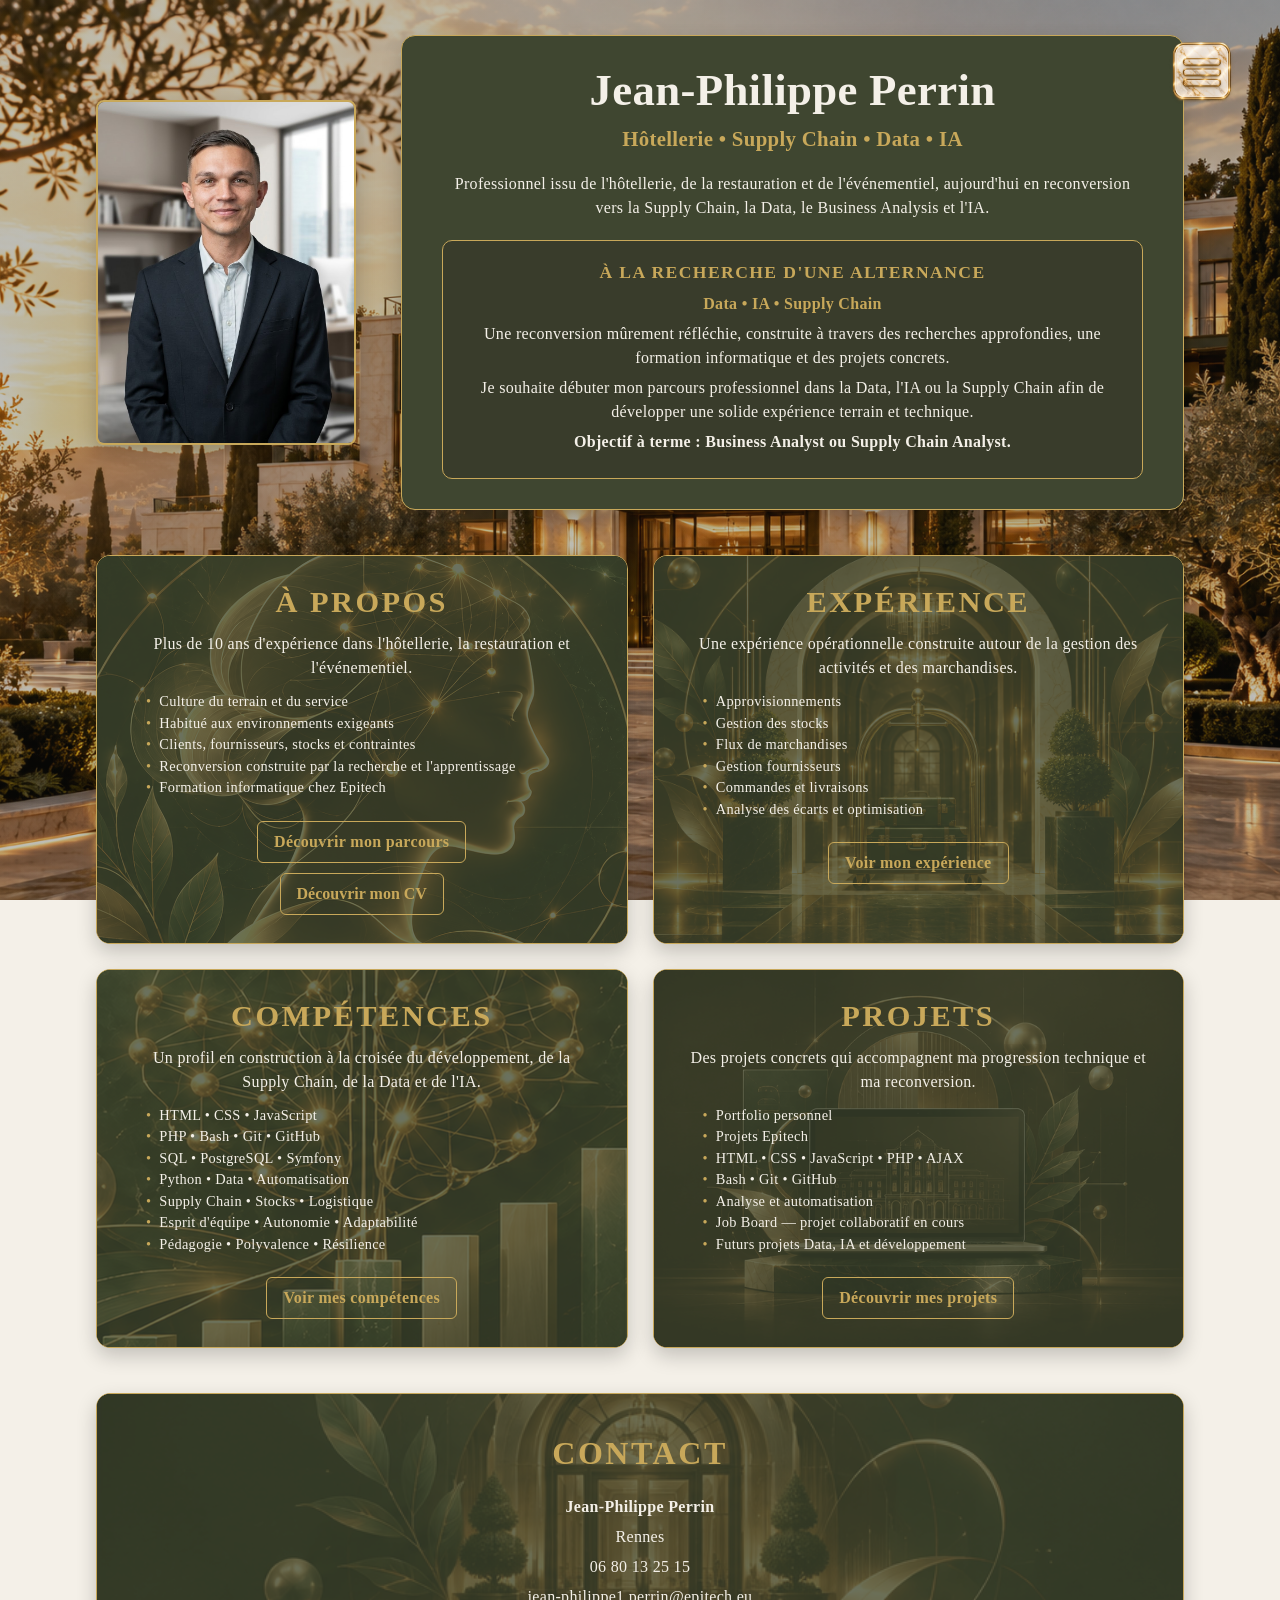
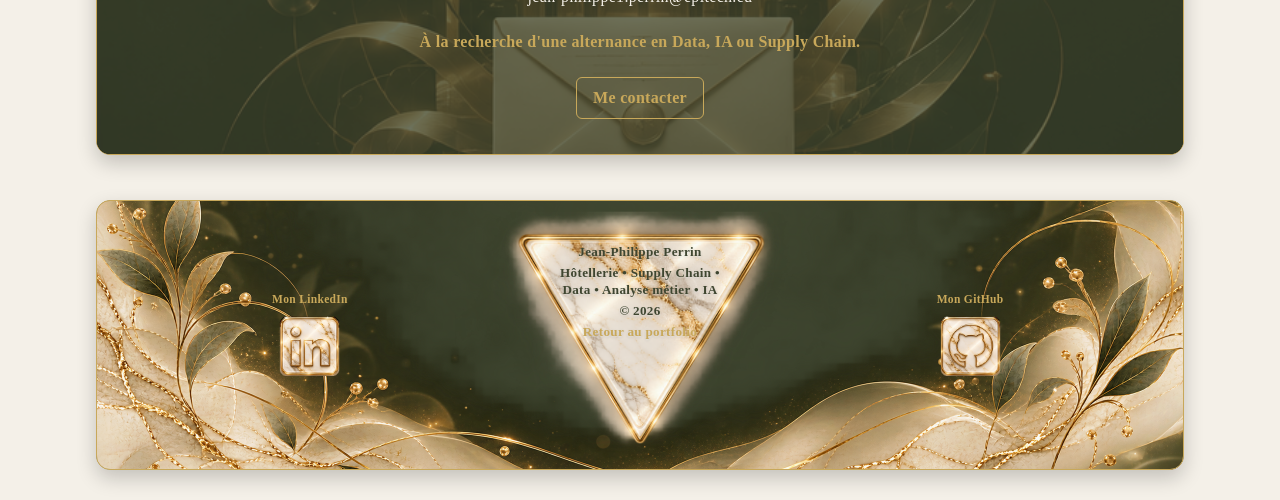
<file: index.html>
<!DOCTYPE html>
<html lang="fr">
<head>
    <meta charset="UTF-8">
    <meta name="viewport" content="width=device-width, initial-scale=1.0">
    <meta http-equiv="refresh" content="0; url=html/index.html">
    <title>Jean-Philippe Perrin — Portfolio</title>
    <link rel="canonical" href="html/index.html">
</head>
<body>
    <p>
        Redirection vers mon portfolio...
        <a href="html/index.html">Clique ici si la redirection ne fonctionne pas.</a>
    </p>
    <script>
        window.location.replace("html/index.html");
    </script>
</body>
</html>
</file>
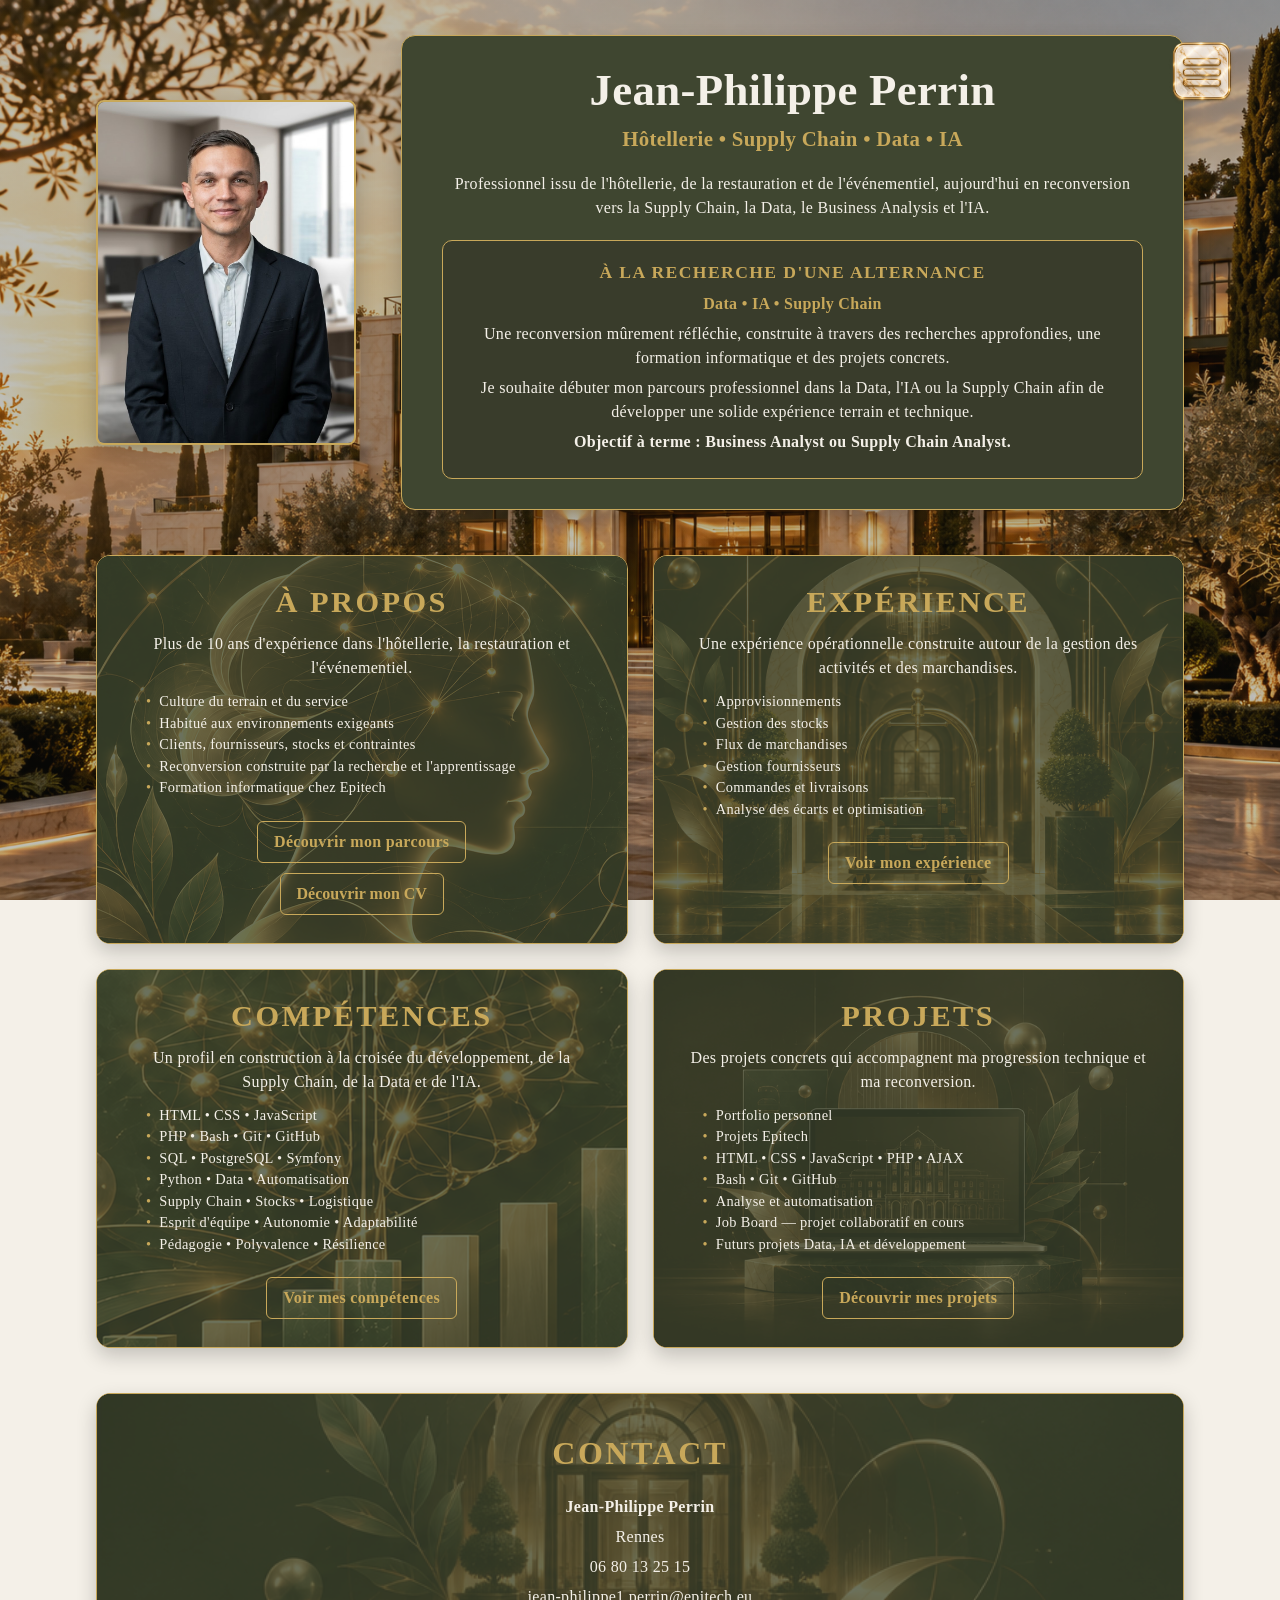
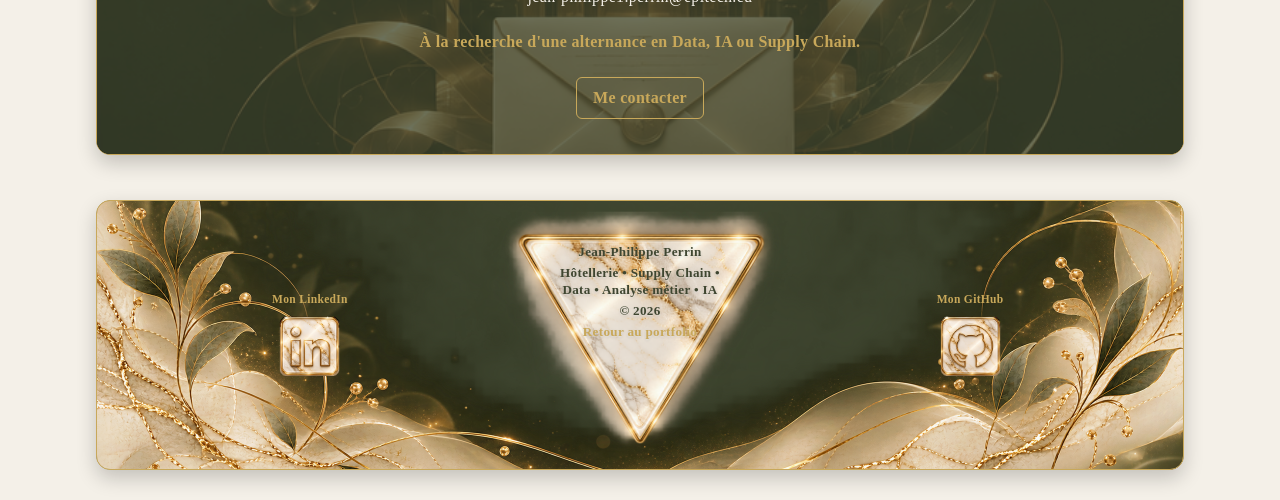
<file: html/index.html>
<!DOCTYPE html>
<html lang="fr">
<head>
    <meta charset="UTF-8">
    <meta name="viewport" content="width=device-width, initial-scale=1.0">
    <meta name="description" content="Portfolio de Jean-Philippe Perrin — Hôtellerie, Supply Chain, Data et IA.">
    <title>Jean-Philippe Perrin — Portfolio</title>
    <link rel="stylesheet" href="../css/index.css">
</head>

<body>
    <button
        class="menu-toggle"
        id="menuToggle"
        type="button"
        aria-label="Ouvrir le menu de navigation"
        aria-controls="siteMenu"
        aria-expanded="false"
    >
        <img src="../assets/menu.png" alt="">
    </button>

    <nav class="site-menu" id="siteMenu" aria-label="Navigation principale" aria-hidden="true">
        <a href="index.html">Accueil</a>
        <a href="a-propos.html">À propos</a>
        <a href="experience.html">Expérience</a>
        <a href="competences.html">Compétences</a>
        <a href="projets.html">Projets</a>
        <a href="contact.html">Contact</a>
        <a href="reservation.html">Réservation</a>
    </nav>

    <main>
        <section class="hero">
            <div class="profile">
                <img src="../assets/PHOTO PROFIL.JPG" alt="Photo de Jean-Philippe Perrin">
            </div>

            <div class="hero-content">
                <h1>Jean-Philippe Perrin</h1>
                <h2>Hôtellerie • Supply Chain • Data • IA</h2>

                <p class="hero-introduction">
                    Professionnel issu de l'hôtellerie, de la restauration
                    et de l'événementiel, aujourd'hui en reconversion vers
                    la Supply Chain, la Data, le Business Analysis et l'IA.
                </p>

                <div class="alternance">
                    <h3>À LA RECHERCHE D'UNE ALTERNANCE</h3>
                    <p class="alternance-domain">Data • IA • Supply Chain</p>

                    <p>
                        Une reconversion mûrement réfléchie, construite à travers
                        des recherches approfondies, une formation informatique
                        et des projets concrets.
                    </p>

                    <p>
                        Je souhaite débuter mon parcours professionnel dans
                        la Data, l'IA ou la Supply Chain afin de développer
                        une solide expérience terrain et technique.
                    </p>

                    <p>
                        <strong>
                            Objectif à terme :
                            Business Analyst ou Supply Chain Analyst.
                        </strong>
                    </p>
                </div>
            </div>
        </section>

        <section class="portfolio-grid">
            <article class="portfolio-card">
                <div class="card-image">
                    <img src="../assets/01-a-propos.png" alt="">
                </div>
                <div class="card-overlay"></div>
                <div class="card-content">
                    <h2>À PROPOS</h2>
                    <p>
                        Plus de 10 ans d'expérience dans l'hôtellerie,
                        la restauration et l'événementiel.
                    </p>
                    <ul>
                        <li>Culture du terrain et du service</li>
                        <li>Habitué aux environnements exigeants</li>
                        <li>Clients, fournisseurs, stocks et contraintes</li>
                        <li>Reconversion construite par la recherche et l'apprentissage</li>
                        <li>Formation informatique chez Epitech</li>
                    </ul>

                    <a href="a-propos.html" class="card-button">
                        Découvrir mon parcours
                    </a>

                    <button
                        type="button"
                        class="card-button cv-open-button"
                        id="openCvModal"
                        aria-haspopup="dialog"
                        aria-controls="cvModal"
                    >
                        Découvrir mon CV
                    </button>
                </div>
            </article>

            <article class="portfolio-card">
                <div class="card-image">
                    <img src="../assets/02-experience.png" alt="">
                </div>
                <div class="card-overlay"></div>
                <div class="card-content">
                    <h2>EXPÉRIENCE</h2>
                    <p>
                        Une expérience opérationnelle construite autour
                        de la gestion des activités et des marchandises.
                    </p>
                    <ul>
                        <li>Approvisionnements</li>
                        <li>Gestion des stocks</li>
                        <li>Flux de marchandises</li>
                        <li>Gestion fournisseurs</li>
                        <li>Commandes et livraisons</li>
                        <li>Analyse des écarts et optimisation</li>
                    </ul>
                    <a href="experience.html" class="card-button">Voir mon expérience</a>
                </div>
            </article>

            <article class="portfolio-card">
                <div class="card-image">
                    <img src="../assets/03-competences.png" alt="">
                </div>
                <div class="card-overlay"></div>
                <div class="card-content">
                    <h2>COMPÉTENCES</h2>
                    <p>
                        Un profil en construction à la croisée du développement,
                        de la Supply Chain, de la Data et de l'IA.
                    </p>
                    <ul>
                        <li>HTML • CSS • JavaScript</li>
                        <li>PHP • Bash • Git • GitHub</li>
                        <li>SQL • PostgreSQL • Symfony</li>
                        <li>Python • Data • Automatisation</li>
                        <li>Supply Chain • Stocks • Logistique</li>
                        <li>Esprit d'équipe • Autonomie • Adaptabilité</li>
                        <li>Pédagogie • Polyvalence • Résilience</li>
                    </ul>
                    <a href="competences.html" class="card-button">Voir mes compétences</a>
                </div>
            </article>

            <article class="portfolio-card">
                <div class="card-image">
                    <img src="../assets/04-projets.png" alt="">
                </div>
                <div class="card-overlay"></div>
                <div class="card-content">
                    <h2>PROJETS</h2>
                    <p>
                        Des projets concrets qui accompagnent ma progression
                        technique et ma reconversion.
                    </p>
                    <ul>
                        <li>Portfolio personnel</li>
                        <li>Projets Epitech</li>
                        <li>HTML • CSS • JavaScript • PHP • AJAX</li>
                        <li>Bash • Git • GitHub</li>
                        <li>Analyse et automatisation</li>
                        <li>Job Board — projet collaboratif en cours</li>
                        <li>Futurs projets Data, IA et développement</li>
                    </ul>
                    <a href="projets.html" class="card-button">Découvrir mes projets</a>
                </div>
            </article>
        </section>

        <section class="contact-card">
            <div class="contact-image">
                <img src="../assets/05-contact.png" alt="">
            </div>
            <div class="contact-overlay"></div>
            <div class="contact-content">
                <h2>CONTACT</h2>
                <p><strong>Jean-Philippe Perrin</strong></p>
                <p>Rennes</p>
                <p>06 80 13 25 15</p>
                <p>jean-philippe1.perrin@epitech.eu</p>
                <p class="contact-message">
                    À la recherche d'une alternance en Data, IA ou Supply Chain.
                </p>
                <a href="contact.html" class="card-button">Me contacter</a>
            </div>
        </section>
    </main>

    <!-- MODALE DU CV -->
    <div
        class="cv-modal"
        id="cvModal"
        role="dialog"
        aria-modal="true"
        aria-labelledby="cvModalTitle"
        aria-hidden="true"
    >
        <div class="cv-modal-panel">
            <div class="cv-modal-header">
                <div>
                    <p class="cv-modal-eyebrow">PORTFOLIO • DOCUMENT PROFESSIONNEL</p>
                    <h2 id="cvModalTitle">Mon curriculum vitæ</h2>
                </div>

                <button
                    type="button"
                    class="cv-modal-close"
                    id="closeCvModal"
                    aria-label="Fermer la fenêtre du CV"
                >
                    ×
                </button>
            </div>

            <div class="cv-modal-actions">
                <a
                    class="card-button"
                    href="../assets/CV_Jean_Philippe_Perrin_Canva.png"
                    target="_blank"
                    rel="noopener noreferrer"
                >
                    Ouvrir dans un nouvel onglet
                </a>
            </div>

            <div class="cv-modal-viewer">
                <img
                    src="../assets/CV_Jean_Philippe_Perrin_Canva.png"
                    alt="Curriculum vitæ de Jean-Philippe Perrin"
                >
            </div>
        </div>
    </div>

    <footer>
        <img src="../assets/triangle-marbre.PNG" alt="" class="footer-triangle">

        <a
            href="https://www.linkedin.com/in/jean-philippe-perrin-28353a93/"
            class="footer-social footer-linkedin"
            target="_blank"
            rel="noopener noreferrer"
        >
            <span>Mon LinkedIn</span>
            <img src="../assets/linkedin.png" alt="LinkedIn">
        </a>

        <ul>
            <li>Jean-Philippe Perrin</li>
            <li>Hôtellerie • Supply Chain •<br>Data • Analyse métier • IA</li>
            <li>© 2026</li>
            <li><a href="index.html">Retour au portfolio</a></li>
        </ul>

        <a
            href="https://github.com/jpperrin25"
            class="footer-social footer-github"
            target="_blank"
            rel="noopener noreferrer"
        >
            <span>Mon GitHub</span>
            <img src="../assets/github.png" alt="GitHub">
        </a>
    </footer>

    <script src="../script.js" defer></script>
</body>
</html>
</file>
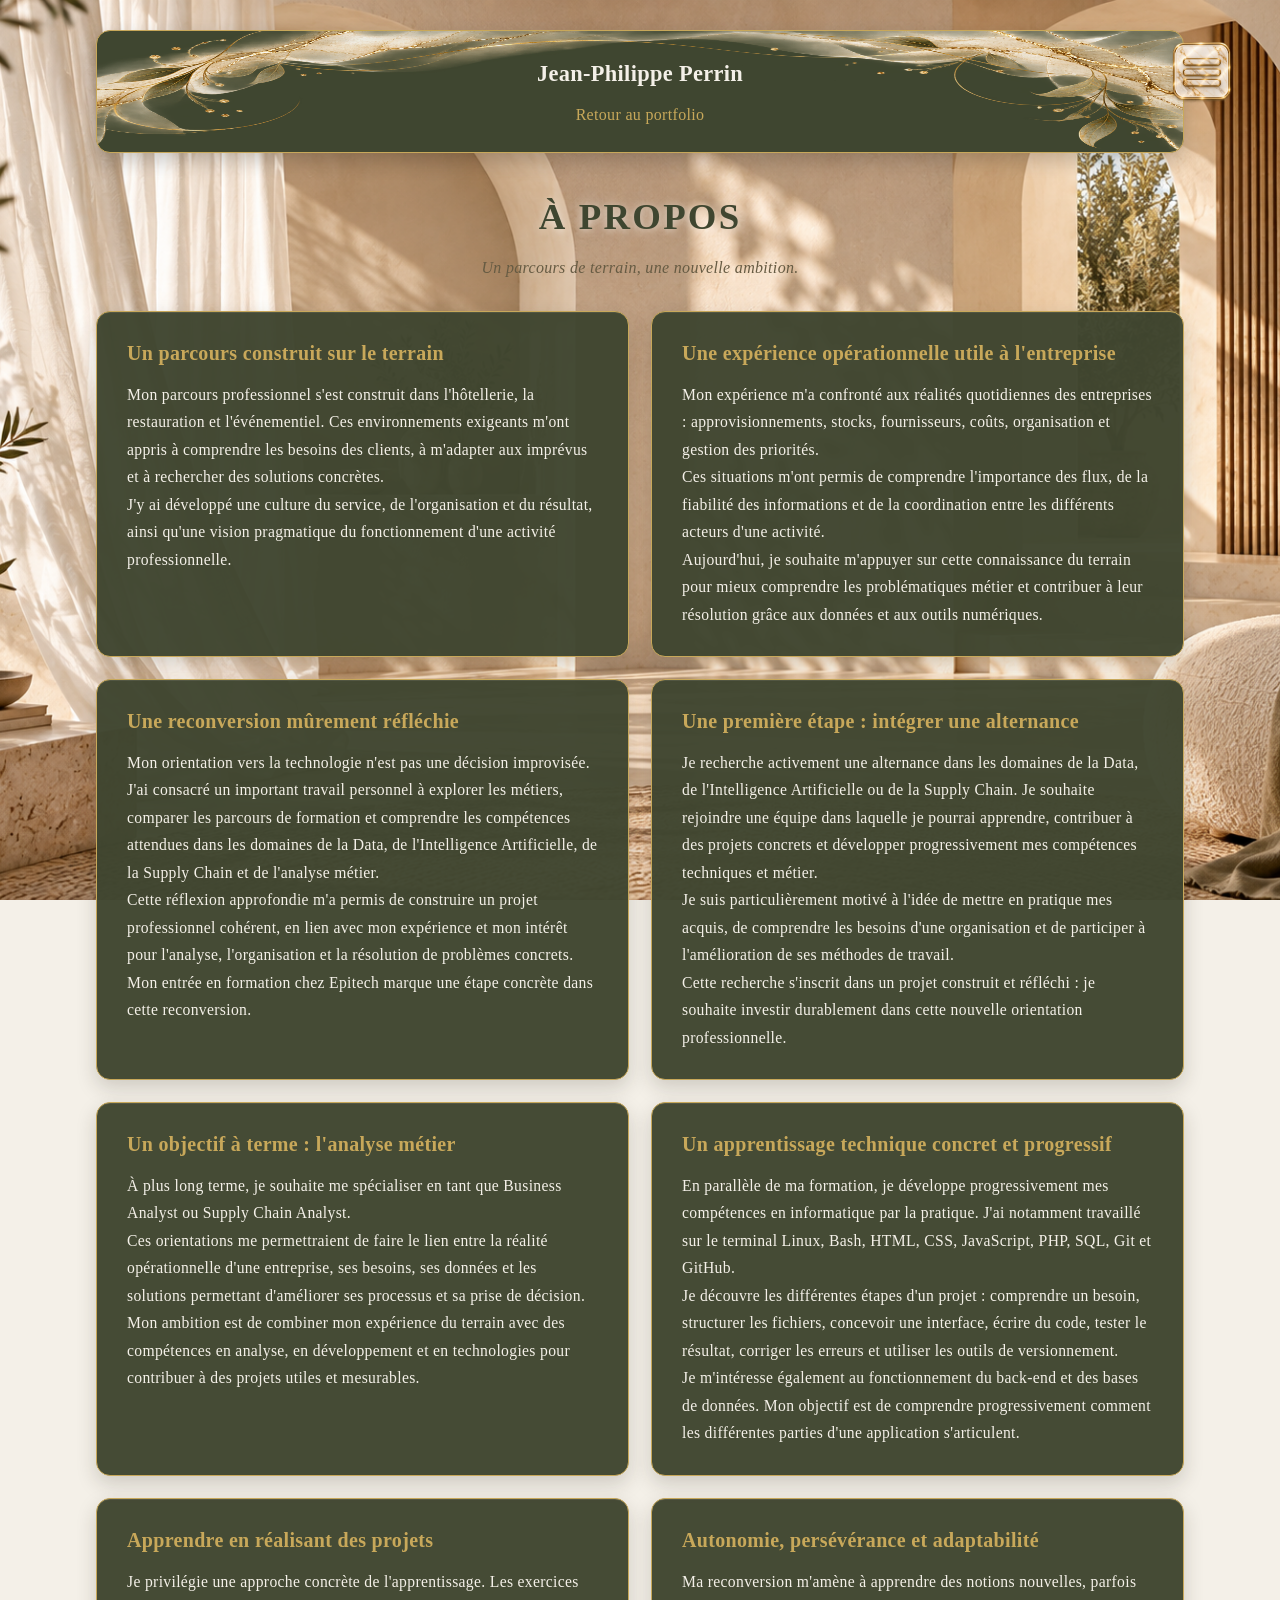
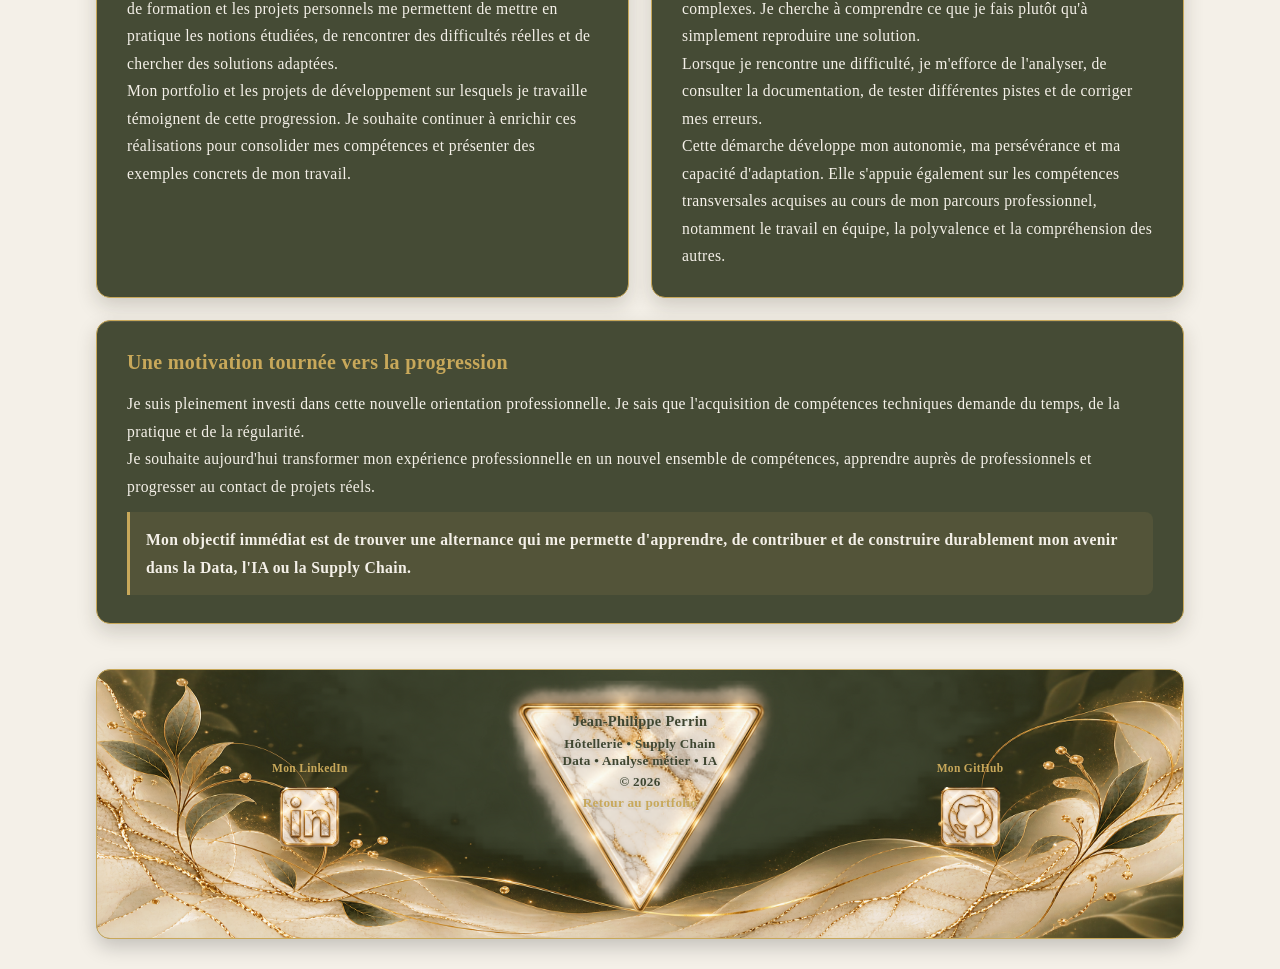
<file: html/a-propos.html>
<!DOCTYPE html>
<html lang="fr">

<head>
    <meta charset="UTF-8">
    <meta name="viewport" content="width=device-width, initial-scale=1.0">

    <meta
        name="description"
        content="Découvrez le parcours de Jean-Philippe Perrin, professionnel de l'hôtellerie engagé dans une reconversion vers la Data, l'IA et la Supply Chain."
    >

    <title>À propos — Jean-Philippe Perrin</title>

    <link rel="stylesheet" href="../css/a-propos.css">
</head>

<body>
  <button
        class="menu-toggle"
        id="menuToggle"
        type="button"
        aria-label="Ouvrir le menu de navigation"
        aria-controls="siteMenu"
        aria-expanded="false"
    >
        <img src="../assets/menu.png" alt="">
    </button>

    <nav class="site-menu" id="siteMenu" aria-label="Navigation principale" aria-hidden="true">
        <a href="index.html">Accueil</a>
        <a href="a-propos.html">À propos</a>
        <a href="experience.html">Expérience</a>
        <a href="competences.html">Compétences</a>
        <a href="projets.html">Projets</a>
        <a href="contact.html">Contact</a>
        <a href="reservation.html">Réservation</a>
    </nav>


    <!-- HEADER DÉFINITIF : NE PAS MODIFIER -->
    <header class="site-header">
        <p>Jean-Philippe Perrin</p>

        <nav aria-label="Navigation principale">
            <a href="index.html">Retour au portfolio</a>
        </nav>
    </header>

    <main>

        <section id="about" aria-labelledby="about-title">

            <div class="about-heading">
                <h1 id="about-title">À PROPOS</h1>
                <p>Un parcours de terrain, une nouvelle ambition.</p>
            </div>

            <div class="about-grid">

                <article class="about-card">
                    <h2>Un parcours construit sur le terrain</h2>
                    <p>
                        Mon parcours professionnel s'est construit dans l'hôtellerie,
                        la restauration et l'événementiel. Ces environnements exigeants
                        m'ont appris à comprendre les besoins des clients, à m'adapter
                        aux imprévus et à rechercher des solutions concrètes.
                        <br>
                        J'y ai développé une culture du service, de l'organisation
                        et du résultat, ainsi qu'une vision pragmatique du fonctionnement
                        d'une activité professionnelle.
                    </p>
                </article>

                <article class="about-card">
                    <h2>Une expérience opérationnelle utile à l'entreprise</h2>
                    <p>
                        Mon expérience m'a confronté aux réalités quotidiennes des
                        entreprises : approvisionnements, stocks, fournisseurs, coûts,
                        organisation et gestion des priorités.
                        <br>
                        Ces situations m'ont permis de comprendre l'importance des flux,
                        de la fiabilité des informations et de la coordination entre
                        les différents acteurs d'une activité.
                        <br>
                        Aujourd'hui, je souhaite m'appuyer sur cette connaissance du
                        terrain pour mieux comprendre les problématiques métier et
                        contribuer à leur résolution grâce aux données et aux outils
                        numériques.
                    </p>
                </article>

                <article class="about-card">
                    <h2>Une reconversion mûrement réfléchie</h2>
                    <p>
                        Mon orientation vers la technologie n'est pas une décision
                        improvisée. J'ai consacré un important travail personnel à
                        explorer les métiers, comparer les parcours de formation et
                        comprendre les compétences attendues dans les domaines de
                        la Data, de l'Intelligence Artificielle, de la Supply Chain
                        et de l'analyse métier.
                        <br>
                        Cette réflexion approfondie m'a permis de construire un projet
                        professionnel cohérent, en lien avec mon expérience et mon
                        intérêt pour l'analyse, l'organisation et la résolution de
                        problèmes concrets.
                        <br>
                        Mon entrée en formation chez Epitech marque une étape concrète
                        dans cette reconversion.
                    </p>
                </article>

                <article class="about-card">
                    <h2>Une première étape : intégrer une alternance</h2>
                    <p>
                        Je recherche activement une alternance dans les domaines de
                        la Data, de l'Intelligence Artificielle ou de la Supply Chain.
                        Je souhaite rejoindre une équipe dans laquelle je pourrai
                        apprendre, contribuer à des projets concrets et développer
                        progressivement mes compétences techniques et métier.
                        <br>
                        Je suis particulièrement motivé à l'idée de mettre en pratique
                        mes acquis, de comprendre les besoins d'une organisation et
                        de participer à l'amélioration de ses méthodes de travail.
                        <br>
                        Cette recherche s'inscrit dans un projet construit et réfléchi :
                        je souhaite investir durablement dans cette nouvelle orientation
                        professionnelle.
                    </p>
                </article>

                <article class="about-card">
                    <h2>Un objectif à terme : l'analyse métier</h2>
                    <p>
                        À plus long terme, je souhaite me spécialiser en tant que
                        Business Analyst ou Supply Chain Analyst.
                        <br>
                        Ces orientations me permettraient de faire le lien entre
                        la réalité opérationnelle d'une entreprise, ses besoins,
                        ses données et les solutions permettant d'améliorer ses
                        processus et sa prise de décision.
                        <br>
                        Mon ambition est de combiner mon expérience du terrain avec
                        des compétences en analyse, en développement et en technologies
                        pour contribuer à des projets utiles et mesurables.
                    </p>
                </article>

                <article class="about-card">
                    <h2>Un apprentissage technique concret et progressif</h2>
                    <p>
                        En parallèle de ma formation, je développe progressivement
                        mes compétences en informatique par la pratique.
                        J'ai notamment travaillé sur le terminal Linux, Bash,
                        HTML, CSS, JavaScript, PHP, SQL, Git et GitHub.
                        <br>
                        Je découvre les différentes étapes d'un projet : comprendre
                        un besoin, structurer les fichiers, concevoir une interface,
                        écrire du code, tester le résultat, corriger les erreurs
                        et utiliser les outils de versionnement.
                        <br>
                        Je m'intéresse également au fonctionnement du back-end et
                        des bases de données. Mon objectif est de comprendre
                        progressivement comment les différentes parties d'une
                        application s'articulent.
                    </p>
                </article>

                <article class="about-card">
                    <h2>Apprendre en réalisant des projets</h2>
                    <p>
                        Je privilégie une approche concrète de l'apprentissage.
                        Les exercices de formation et les projets personnels
                        me permettent de mettre en pratique les notions étudiées,
                        de rencontrer des difficultés réelles et de chercher
                        des solutions adaptées.
                        <br>
                        Mon portfolio et les projets de développement sur lesquels
                        je travaille témoignent de cette progression. Je souhaite
                        continuer à enrichir ces réalisations pour consolider mes
                        compétences et présenter des exemples concrets de mon travail.
                    </p>
                </article>

                <article class="about-card">
                    <h2>Autonomie, persévérance et adaptabilité</h2>
                    <p>
                        Ma reconversion m'amène à apprendre des notions nouvelles,
                        parfois complexes. Je cherche à comprendre ce que je fais
                        plutôt qu'à simplement reproduire une solution.
                        <br>
                        Lorsque je rencontre une difficulté, je m'efforce de
                        l'analyser, de consulter la documentation, de tester
                        différentes pistes et de corriger mes erreurs.
                        <br>
                        Cette démarche développe mon autonomie, ma persévérance
                        et ma capacité d'adaptation. Elle s'appuie également sur
                        les compétences transversales acquises au cours de mon
                        parcours professionnel, notamment le travail en équipe,
                        la polyvalence et la compréhension des autres.
                    </p>
                </article>

                <article class="about-card">
                    <h2>Une motivation tournée vers la progression</h2>
                    <p>
                        Je suis pleinement investi dans cette nouvelle orientation
                        professionnelle. Je sais que l'acquisition de compétences
                        techniques demande du temps, de la pratique et de la
                        régularité.
                        <br>
                        Je souhaite aujourd'hui transformer mon expérience
                        professionnelle en un nouvel ensemble de compétences,
                        apprendre auprès de professionnels et progresser au contact
                        de projets réels.
                    </p>
                    <p class="about-highlight">
                        Mon objectif immédiat est de trouver une alternance
                        qui me permette d'apprendre, de contribuer et de construire
                        durablement mon avenir dans la Data, l'IA ou la Supply Chain.
                    </p>
                </article>

            </div>
        </section>

    </main>

    <!-- FOOTER DÉFINITIF : NE PAS MODIFIER -->
    <footer class="site-footer">

        <img
            src="../assets/triangle-marbre.PNG"
            alt=""
            class="footer-triangle"
            aria-hidden="true"
        >

        <a
            href="https://www.linkedin.com/in/jean-philippe-perrin-28353a93/"
            class="footer-social footer-linkedin"
            target="_blank"
            rel="noopener noreferrer"
            aria-label="Consulter le profil LinkedIn de Jean-Philippe Perrin"
        >
            <img src="../assets/linkedin.png" alt="">
            <span>Mon LinkedIn</span>
        </a>

        <ul class="footer-information">
            <li class="footer-name">Jean-Philippe Perrin</li>
            <li>
                Hôtellerie • Supply Chain
                <br>
                Data • Analyse métier • IA
            </li>
            <li>© 2026</li>
            <li><a href="index.html">Retour au portfolio</a></li>
        </ul>

        <a
            href="https://github.com/jpperrin25"
            class="footer-social footer-github"
            target="_blank"
            rel="noopener noreferrer"
            aria-label="Consulter le GitHub de Jean-Philippe Perrin"
        >
            <img src="../assets/github.png" alt="">
            <span>Mon GitHub</span>
        </a>

    </footer>

    <script src="../script.js" defer></script>
</body>
</html>
</file>
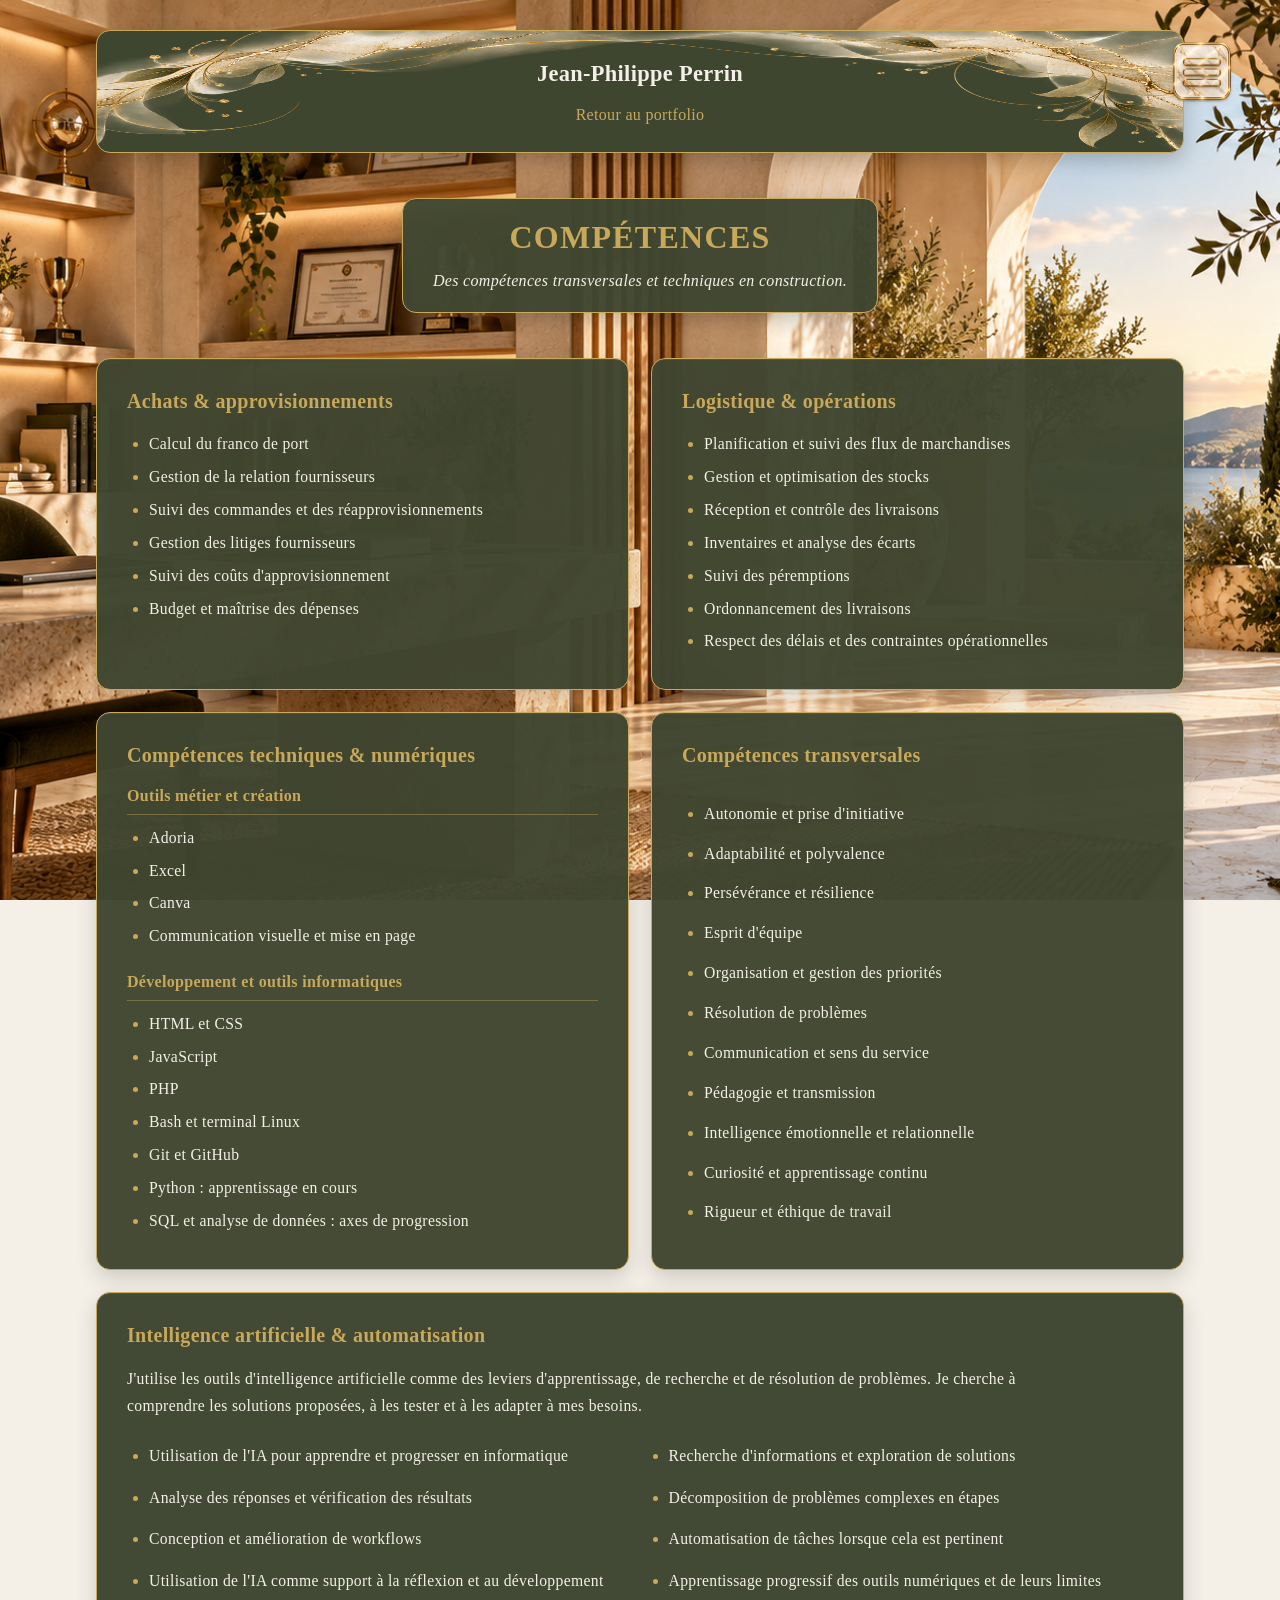
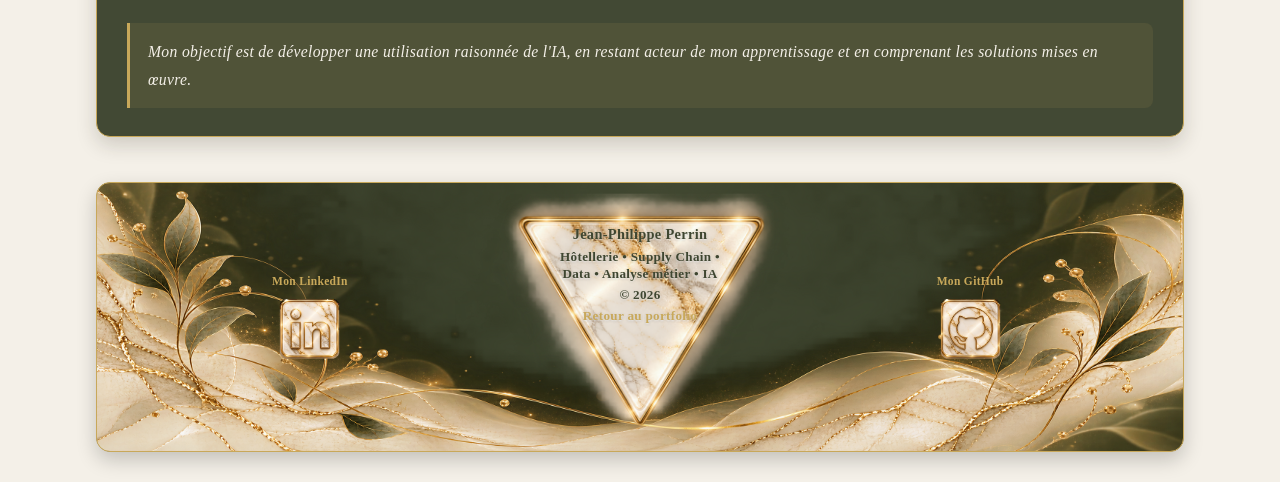
<file: html/competences.html>
<!DOCTYPE html>
<html lang="fr">

<head>
    <meta charset="UTF-8">
    <meta name="viewport" content="width=device-width, initial-scale=1.0">

    <title>Compétences — Jean-Philippe Perrin</title>

    <link rel="stylesheet" href="../css/competences.css">
</head>

<body>
    <button
        class="menu-toggle"
        id="menuToggle"
        type="button"
        aria-label="Ouvrir le menu de navigation"
        aria-controls="siteMenu"
        aria-expanded="false"
    >
        <img src="../assets/menu.png" alt="">
    </button>

    <nav class="site-menu" id="siteMenu" aria-label="Navigation principale" aria-hidden="true">
        <a href="index.html">Accueil</a>
        <a href="a-propos.html">À propos</a>
        <a href="experience.html">Expérience</a>
        <a href="competences.html">Compétences</a>
        <a href="projets.html">Projets</a>
        <a href="contact.html">Contact</a>
        <a href="reservation.html">Réservation</a>
    </nav>

    <!-- ========================================
         HEADER
    ========================================= -->

    <header class="site-header">

        <p>Jean-Philippe Perrin</p>

        <nav>
            <a href="index.html">Retour au portfolio</a>
        </nav>

    </header>


    <!-- ========================================
         CONTENU PRINCIPAL
    ========================================= -->

    <main>

        <section id="skills">

            <!-- ========================================
     CADRE OLIVE — TITRE ET SOUS-TITRE
========================================= -->

<section class="experience-intro">
    <div class="experience-intro-card">

        <h1>COMPÉTENCES</h1>

        <p>
            Des compétences transversales et techniques en construction.
        </p>

    </div>
</section>

            <div class="skills-grid">

                <!-- ========================================
                     CARTE 1 : ACHATS ET APPROVISIONNEMENTS
                ========================================= -->

                <article class="skill-card">

                    <h2>Achats &amp; approvisionnements</h2>

                    <ul>
                        <li>Calcul du franco de port</li>
                        <li>Gestion de la relation fournisseurs</li>
                        <li>Suivi des commandes et des réapprovisionnements</li>
                        <li>Gestion des litiges fournisseurs</li>
                        <li>Suivi des coûts d'approvisionnement</li>
                        <li>Budget et maîtrise des dépenses</li>
                    </ul>

                </article>


                <!-- ========================================
                     CARTE 2 : LOGISTIQUE ET OPÉRATIONS
                ========================================= -->

                <article class="skill-card">

                    <h2>Logistique &amp; opérations</h2>

                    <ul>
                        <li>Planification et suivi des flux de marchandises</li>
                        <li>Gestion et optimisation des stocks</li>
                        <li>Réception et contrôle des livraisons</li>
                        <li>Inventaires et analyse des écarts</li>
                        <li>Suivi des péremptions</li>
                        <li>Ordonnancement des livraisons</li>
                        <li>Respect des délais et des contraintes opérationnelles</li>
                    </ul>

                </article>


                <!-- ========================================
                     CARTE 3 : COMPÉTENCES TECHNIQUES
                ========================================= -->

                <article class="skill-card">

                    <h2>Compétences techniques &amp; numériques</h2>

                    <h3>Outils métier et création</h3>

                    <ul>
                        <li>Adoria</li>
                        <li>Excel</li>
                        <li>Canva</li>
                        <li>Communication visuelle et mise en page</li>
                    </ul>

                    <h3>Développement et outils informatiques</h3>

                    <ul>
                        <li>HTML et CSS</li>
                        <li>JavaScript</li>
                        <li>PHP</li>
                        <li>Bash et terminal Linux</li>
                        <li>Git et GitHub</li>
                        <li>Python : apprentissage en cours</li>
                        <li>SQL et analyse de données : axes de progression</li>
                    </ul>

                </article>


                <!-- ========================================
                     CARTE 4 : COMPÉTENCES TRANSVERSALES
                ========================================= -->

                <article class="skill-card">

                    <h2>Compétences transversales</h2>

                    <ul>
                        <li>Autonomie et prise d'initiative</li>
                        <li>Adaptabilité et polyvalence</li>
                        <li>Persévérance et résilience</li>
                        <li>Esprit d'équipe</li>
                        <li>Organisation et gestion des priorités</li>
                        <li>Résolution de problèmes</li>
                        <li>Communication et sens du service</li>
                        <li>Pédagogie et transmission</li>
                        <li>Intelligence émotionnelle et relationnelle</li>
                        <li>Curiosité et apprentissage continu</li>
                        <li>Rigueur et éthique de travail</li>
                    </ul>

                </article>


                <!-- ========================================
                     CARTE 5 : IA ET AUTOMATISATION
                ========================================= -->

                <article class="skill-card skill-card-featured">

                    <h2>Intelligence artificielle &amp; automatisation</h2>

                    <p>
                        J'utilise les outils d'intelligence artificielle comme
                        des leviers d'apprentissage, de recherche et de résolution
                        de problèmes. Je cherche à comprendre les solutions
                        proposées, à les tester et à les adapter à mes besoins.
                    </p>

                    <ul>
                        <li>Utilisation de l'IA pour apprendre et progresser en informatique</li>
                        <li>Recherche d'informations et exploration de solutions</li>
                        <li>Analyse des réponses et vérification des résultats</li>
                        <li>Décomposition de problèmes complexes en étapes</li>
                        <li>Conception et amélioration de workflows</li>
                        <li>Automatisation de tâches lorsque cela est pertinent</li>
                        <li>Utilisation de l'IA comme support à la réflexion et au développement</li>
                        <li>Apprentissage progressif des outils numériques et de leurs limites</li>
                    </ul>

                    <p class="skill-card-note">
                        Mon objectif est de développer une utilisation raisonnée
                        de l'IA, en restant acteur de mon apprentissage et en
                        comprenant les solutions mises en œuvre.
                    </p>

                </article>

            </div>

        </section>

    </main>


    <!-- ========================================
         FOOTER
    ========================================= -->

    <footer class="site-footer">

        <img
            src="../assets/triangle-marbre.PNG"
            alt=""
            class="footer-triangle"
            aria-hidden="true"
        >

        <a
            href="https://www.linkedin.com/in/jean-philippe-perrin-28353a93/"
            class="footer-social footer-linkedin"
            target="_blank"
            rel="noopener noreferrer"
            aria-label="Consulter mon profil LinkedIn"
        >
            <img src="../assets/linkedin.png" alt="">
            <span>Mon LinkedIn</span>
        </a>


        <ul class="footer-information">

            <li class="footer-name">
                Jean-Philippe Perrin
            </li>

            <li>
                Hôtellerie • Supply Chain •
                <br>
                Data • Analyse métier • IA
            </li>

            <li>
                © 2026
            </li>

            <li>
                <a href="index.html">
                    Retour au portfolio
                </a>
            </li>

        </ul>


        <a
            href="https://github.com/jpperrin25"
            class="footer-social footer-github"
            target="_blank"
            rel="noopener noreferrer"
            aria-label="Consulter mon profil GitHub"
        >
            <img src="../assets/github.png" alt="">
            <span>Mon GitHub</span>
        </a>

    </footer>

    <script src="../script.js" defer></script>
</body>

</html>
</file>
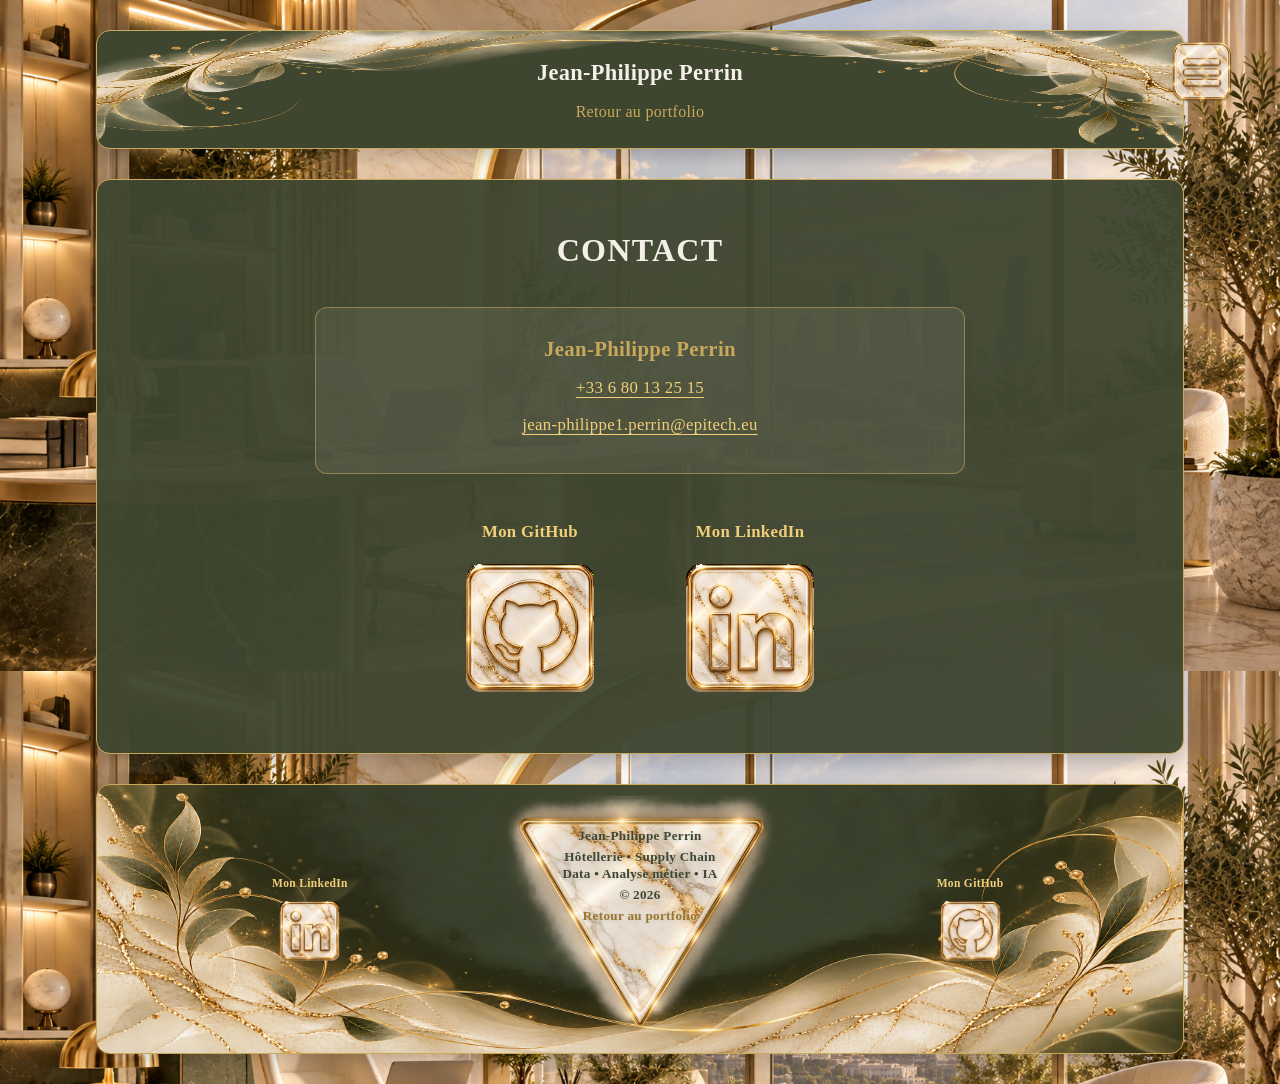
<file: html/contact.html>
<!DOCTYPE html>
<html lang="fr">

<head>
    <meta charset="UTF-8">
    <meta name="viewport" content="width=device-width, initial-scale=1.0">

    <meta
        name="description"
        content="Contacter Jean-Philippe Perrin, en reconversion vers la Supply Chain, la Data et l'analyse métier."
    >

    <title>Contact — Jean-Philippe Perrin</title>

    <link rel="stylesheet" href="../css/contact.css">
</head>

<body>
<button
        class="menu-toggle"
        id="menuToggle"
        type="button"
        aria-label="Ouvrir le menu de navigation"
        aria-controls="siteMenu"
        aria-expanded="false"
    >
        <img src="../assets/menu.png" alt="">
    </button>

    <nav class="site-menu" id="siteMenu" aria-label="Navigation principale" aria-hidden="true">
        <a href="index.html">Accueil</a>
        <a href="a-propos.html">À propos</a>
        <a href="experience.html">Expérience</a>
        <a href="competences.html">Compétences</a>
        <a href="projets.html">Projets</a>
        <a href="contact.html">Contact</a>
        <a href="reservation.html">Réservation</a>
    </nav>

<header class="site-header">

    <p>Jean-Philippe Perrin</p>

    <nav>
        <a href="index.html">Retour au portfolio</a>
    </nav>

</header>


<main>

    <section id="contact" aria-labelledby="contact-title">

        <h1 id="contact-title">CONTACT</h1>

        <div class="contact-information">

            <p class="contact-name">
                Jean-Philippe Perrin
            </p>

            <p>
                <a href="tel:+33680132515">
                    +33 6 80 13 25 15
                </a>
            </p>

            <p>
                <a href="mailto:jean-philippe1.perrin@epitech.eu">
                    jean-philippe1.perrin@epitech.eu
                </a>
            </p>

        </div>


        <div class="social-links" aria-label="Mes réseaux professionnels">

            <a
                href="https://github.com/jpperrin25"
                target="_blank"
                rel="noopener noreferrer"
                class="social-link"
                aria-label="Consulter mon profil GitHub"
            >
                <img
                    src="../assets/github.png"
                    alt=""
                >

                <span>Mon GitHub</span>
            </a>


            <a
                href="https://www.linkedin.com/in/jean-philippe-perrin-28353a93/"
                target="_blank"
                rel="noopener noreferrer"
                class="social-link"
                aria-label="Consulter mon profil LinkedIn"
            >
                <img
                    src="../assets/linkedin.png"
                    alt=""
                >

                <span>Mon LinkedIn</span>
            </a>

        </div>

    </section>

</main>


<footer class="site-footer">

    <img
        src="../assets/triangle-marbre.PNG"
        alt=""
        class="footer-triangle"
        aria-hidden="true"
    >


    <a
        href="https://www.linkedin.com/in/jean-philippe-perrin-28353a93/"
        class="footer-social footer-linkedin"
        target="_blank"
        rel="noopener noreferrer"
        aria-label="Consulter mon profil LinkedIn"
    >
        <img
            src="../assets/linkedin.png"
            alt=""
        >

        <span>Mon LinkedIn</span>
    </a>


    <ul class="footer-information">

        <li class="footer-name">
            Jean-Philippe Perrin
        </li>

        <li>
            Hôtellerie • Supply Chain
            <br>
            Data • Analyse métier • IA
        </li>

        <li>
            © 2026
        </li>

        <li>
            <a href="index.html">
                Retour au portfolio
            </a>
        </li>

    </ul>


    <a
        href="https://github.com/jpperrin25"
        class="footer-social footer-github"
        target="_blank"
        rel="noopener noreferrer"
        aria-label="Consulter mon profil GitHub"
    >
        <img
            src="../assets/github.png"
            alt=""
        >

        <span>Mon GitHub</span>
    </a>

</footer>


<script src="../script.js"></script>

</body>

</html>
</file>
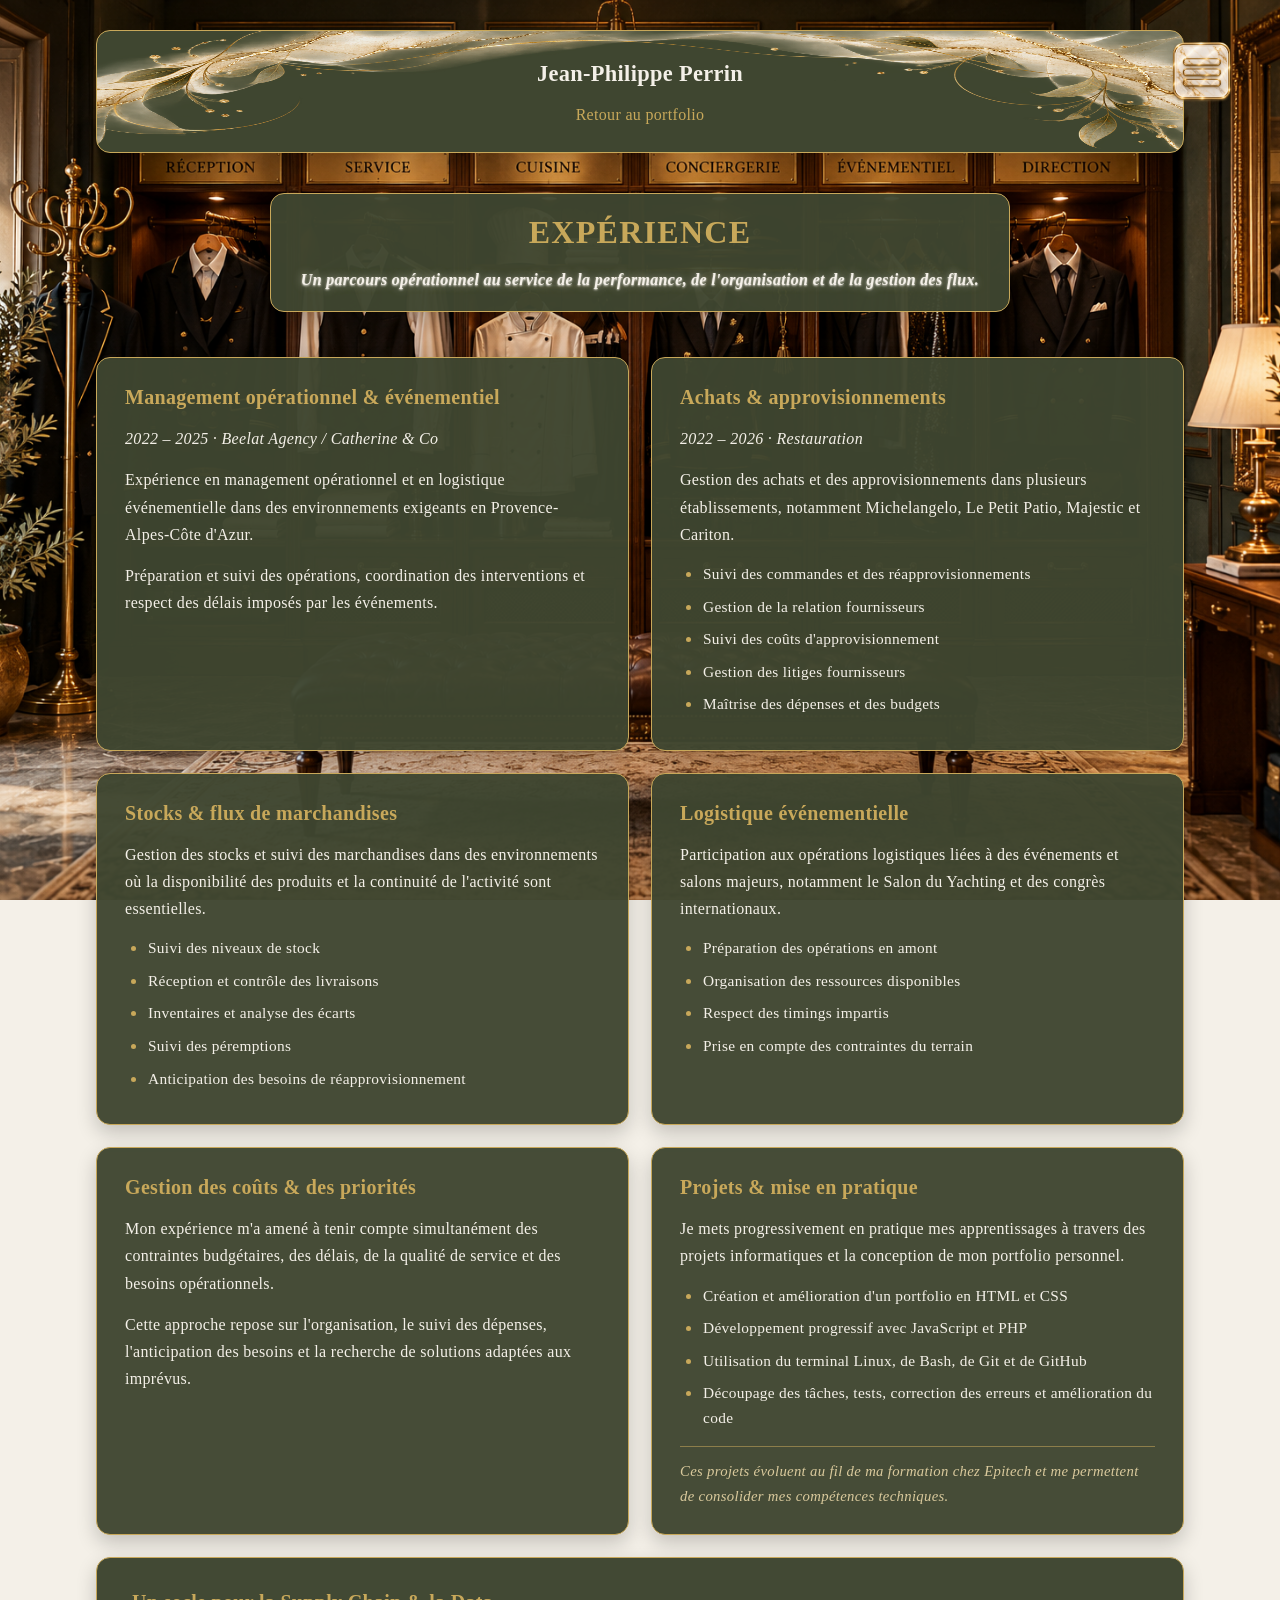
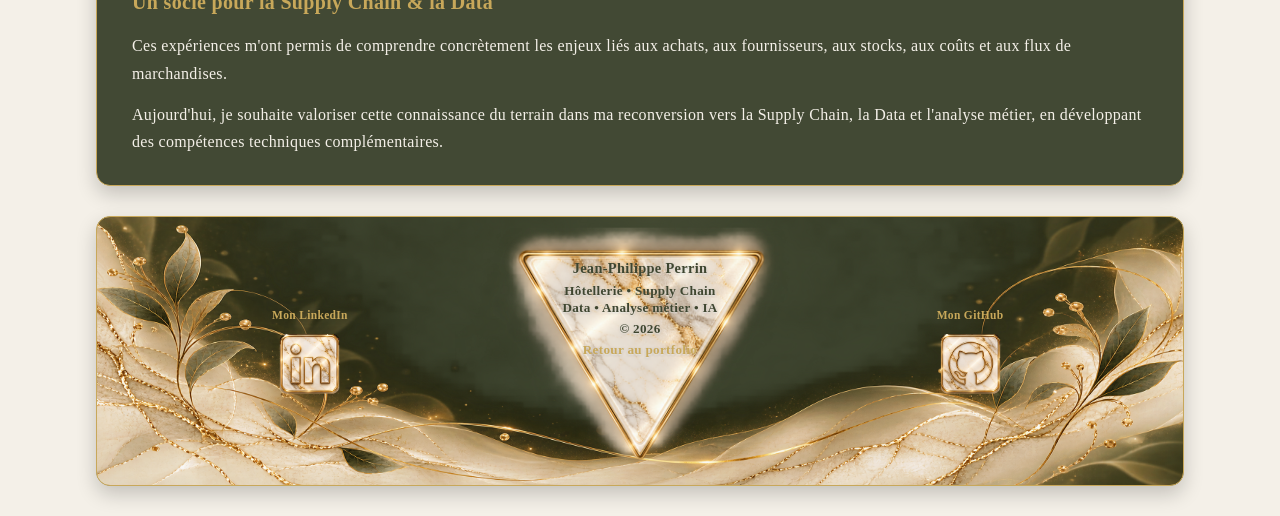
<file: html/experience.html>
<!DOCTYPE html>
<html lang="fr">

<head>
    <meta charset="UTF-8">
    <meta name="viewport" content="width=device-width, initial-scale=1.0">

    <title>Expérience — Jean-Philippe Perrin</title>

    <link rel="stylesheet" href="../css/experience.css">
</head>

<body>
 <button
        class="menu-toggle"
        id="menuToggle"
        type="button"
        aria-label="Ouvrir le menu de navigation"
        aria-controls="siteMenu"
        aria-expanded="false"
    >
        <img src="../assets/menu.png" alt="">
    </button>

    <nav class="site-menu" id="siteMenu" aria-label="Navigation principale" aria-hidden="true">
        <a href="index.html">Accueil</a>
        <a href="a-propos.html">À propos</a>
        <a href="experience.html">Expérience</a>
        <a href="competences.html">Compétences</a>
        <a href="projets.html">Projets</a>
        <a href="contact.html">Contact</a>
        <a href="reservation.html">Réservation</a>
    </nav>

<header class="site-header">
    <p>Jean-Philippe Perrin</p>

    <nav>
        <a href="index.html">Retour au portfolio</a>
    </nav>
</header>

<main id="experience">

    <section class="experience-intro">
    <div class="experience-intro-card">
        <h1>EXPÉRIENCE</h1>

        <p>
            Un parcours opérationnel au service de la performance,
            de l'organisation et de la gestion des flux.
        </p>
    </div>
</section>

    <section class="experience-grid" aria-label="Expériences professionnelles">

        <article class="experience-card">
            <h2>Management opérationnel &amp; événementiel</h2>

            <p class="experience-period">
                2022 – 2025 · Beelat Agency / Catherine &amp; Co
            </p>

            <p>
                Expérience en management opérationnel et en logistique
                événementielle dans des environnements exigeants en
                Provence-Alpes-Côte d'Azur.
            </p>

            <p>
                Préparation et suivi des opérations, coordination des
                interventions et respect des délais imposés par les
                événements.
            </p>
        </article>

        <article class="experience-card">
            <h2>Achats &amp; approvisionnements</h2>

            <p class="experience-period">
                2022 – 2026 · Restauration
            </p>

            <p>
                Gestion des achats et des approvisionnements dans
                plusieurs établissements, notamment Michelangelo,
                Le Petit Patio, Majestic et Cariton.
            </p>

            <ul>
                <li>Suivi des commandes et des réapprovisionnements</li>
                <li>Gestion de la relation fournisseurs</li>
                <li>Suivi des coûts d'approvisionnement</li>
                <li>Gestion des litiges fournisseurs</li>
                <li>Maîtrise des dépenses et des budgets</li>
            </ul>
        </article>

        <article class="experience-card">
            <h2>Stocks &amp; flux de marchandises</h2>

            <p>
                Gestion des stocks et suivi des marchandises dans
                des environnements où la disponibilité des produits
                et la continuité de l'activité sont essentielles.
            </p>

            <ul>
                <li>Suivi des niveaux de stock</li>
                <li>Réception et contrôle des livraisons</li>
                <li>Inventaires et analyse des écarts</li>
                <li>Suivi des péremptions</li>
                <li>Anticipation des besoins de réapprovisionnement</li>
            </ul>
        </article>

        <article class="experience-card">
            <h2>Logistique événementielle</h2>

            <p>
                Participation aux opérations logistiques liées à
                des événements et salons majeurs, notamment le Salon
                du Yachting et des congrès internationaux.
            </p>

            <ul>
                <li>Préparation des opérations en amont</li>
                <li>Organisation des ressources disponibles</li>
                <li>Respect des timings impartis</li>
                <li>Prise en compte des contraintes du terrain</li>
            </ul>
        </article>

        <article class="experience-card">
            <h2>Gestion des coûts &amp; des priorités</h2>

            <p>
                Mon expérience m'a amené à tenir compte simultanément
                des contraintes budgétaires, des délais, de la qualité
                de service et des besoins opérationnels.
            </p>

            <p>
                Cette approche repose sur l'organisation, le suivi
                des dépenses, l'anticipation des besoins et la recherche
                de solutions adaptées aux imprévus.
            </p>
        </article>

        <article class="experience-card">
            <h2>Projets &amp; mise en pratique</h2>

            <p>
                Je mets progressivement en pratique mes apprentissages
                à travers des projets informatiques et la conception
                de mon portfolio personnel.
            </p>

            <ul>
                <li>
                    Création et amélioration d'un portfolio en HTML et CSS
                </li>
                <li>
                    Développement progressif avec JavaScript et PHP
                </li>
                <li>
                    Utilisation du terminal Linux, de Bash, de Git et de GitHub
                </li>
                <li>
                    Découpage des tâches, tests, correction des erreurs
                    et amélioration du code
                </li>
            </ul>

            <p class="experience-project-note">
                Ces projets évoluent au fil de ma formation chez Epitech
                et me permettent de consolider mes compétences techniques.
            </p>
        </article>

        <article class="experience-card experience-highlight">
            <h2>Un socle pour la Supply Chain &amp; la Data</h2>

            <p>
                Ces expériences m'ont permis de comprendre concrètement
                les enjeux liés aux achats, aux fournisseurs, aux stocks,
                aux coûts et aux flux de marchandises.
            </p>

            <p>
                Aujourd'hui, je souhaite valoriser cette connaissance
                du terrain dans ma reconversion vers la Supply Chain,
                la Data et l'analyse métier, en développant des
                compétences techniques complémentaires.
            </p>
        </article>

    </section>

</main>

<footer class="site-footer">

    <img
        src="../assets/triangle-marbre.PNG"
        alt=""
        class="footer-triangle"
        aria-hidden="true"
    >

    <a
        href="https://www.linkedin.com/in/jean-philippe-perrin-28353a93/"
        class="footer-social footer-linkedin"
        target="_blank"
        rel="noopener noreferrer"
        aria-label="Consulter mon profil LinkedIn"
    >
        <img src="../assets/linkedin.png" alt="">
        <span>Mon LinkedIn</span>
    </a>

    <ul class="footer-information">
        <li class="footer-name">Jean-Philippe Perrin</li>

        <li>
            Hôtellerie • Supply Chain
            <br>
            Data • Analyse métier • IA
        </li>

        <li>© 2026</li>

        <li>
            <a href="index.html">Retour au portfolio</a>
        </li>
    </ul>

    <a
        href="https://github.com/jpperrin25"
        class="footer-social footer-github"
        target="_blank"
        rel="noopener noreferrer"
        aria-label="Consulter mon profil GitHub"
    >
        <img src="../assets/github.png" alt="">
        <span>Mon GitHub</span>
    </a>

</footer>

    <script src="../script.js" defer></script>
</body>
</html>
</file>
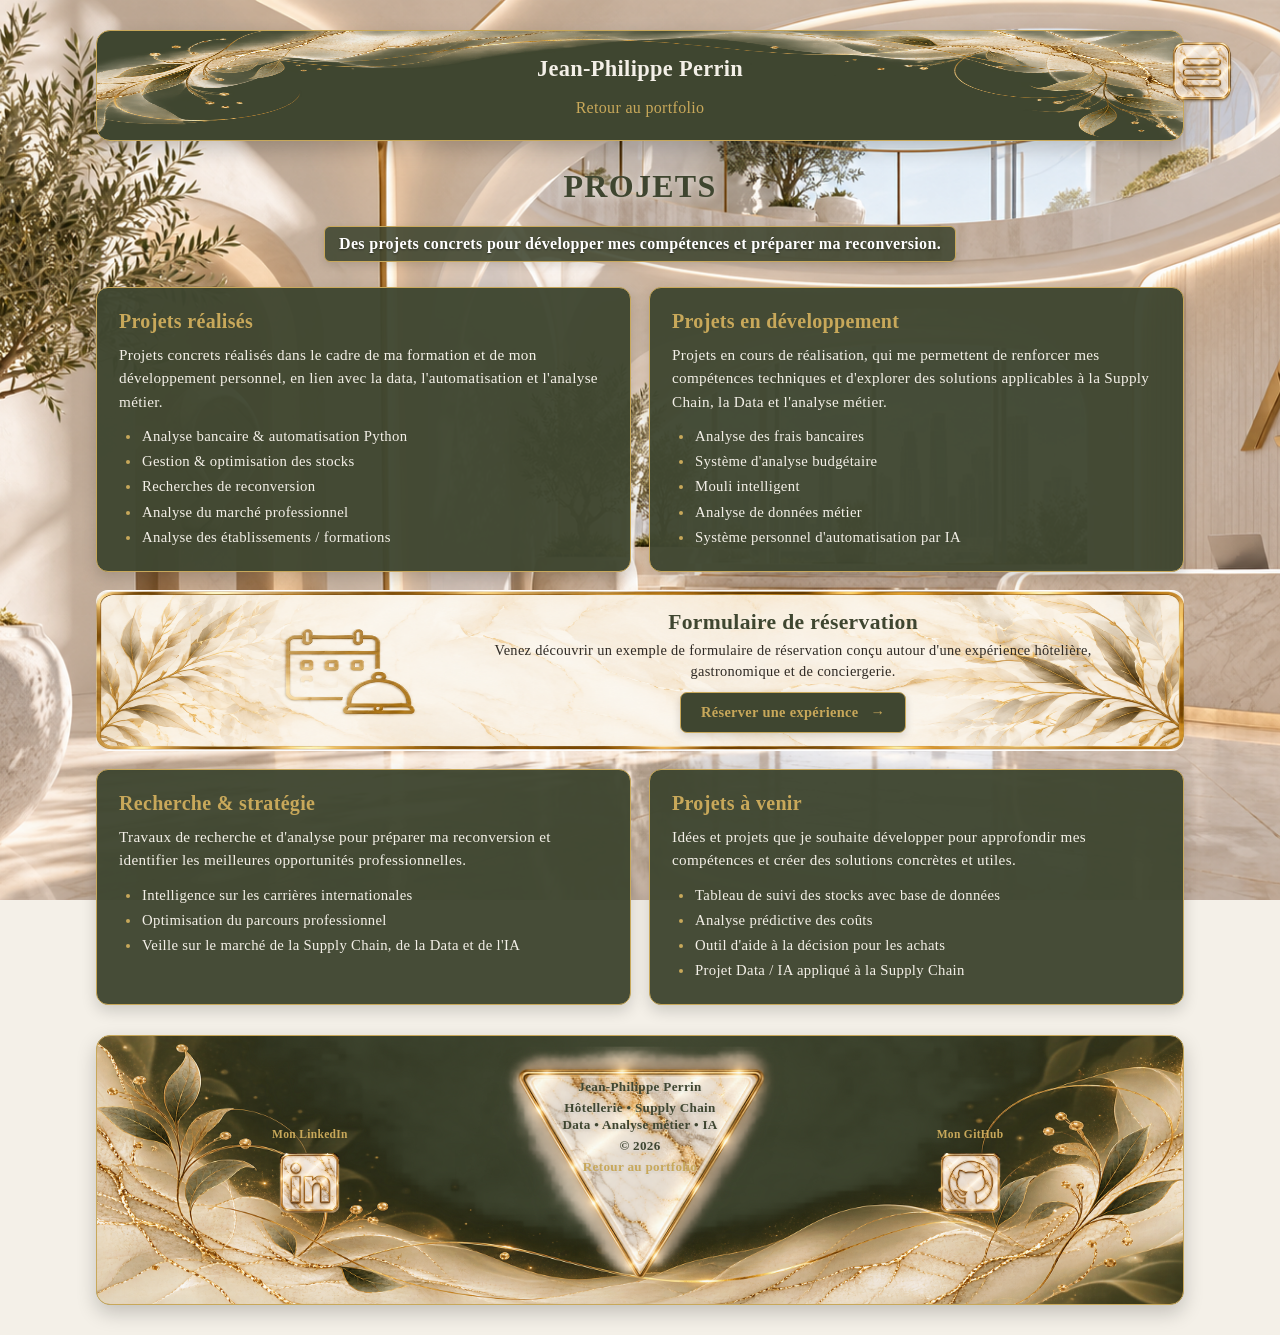
<file: html/projets.html>
<!DOCTYPE html>
<html lang="fr">

<head>
    <meta charset="UTF-8">
    <meta name="viewport" content="width=device-width, initial-scale=1.0">

    <title>Projets — Jean-Philippe Perrin</title>

    <link rel="stylesheet" href="../css/projets.css">
</head>

<body><button
        class="menu-toggle"
        id="menuToggle"
        type="button"
        aria-label="Ouvrir le menu de navigation"
        aria-controls="siteMenu"
        aria-expanded="false"
    >
        <img src="../assets/menu.png" alt="">
    </button>

    <nav class="site-menu" id="siteMenu" aria-label="Navigation principale" aria-hidden="true">
        <a href="index.html">Accueil</a>
        <a href="a-propos.html">À propos</a>
        <a href="experience.html">Expérience</a>
        <a href="competences.html">Compétences</a>
        <a href="projets.html">Projets</a>
        <a href="contact.html">Contact</a>
        <a href="reservation.html">Réservation</a>
    </nav>

<header class="site-header">

    <p>Jean-Philippe Perrin</p>

    <nav>
        <a href="index.html">Retour au portfolio</a>
    </nav>

</header>

<main id="projects">

    <section class="projects-intro">
        <h1>PROJETS</h1>

        <p>
            Des projets concrets pour développer mes compétences
            et préparer ma reconversion.
        </p>
    </section>

    <section class="projects-grid" aria-label="Mes projets">

        <article class="project-card">
            <h2>Projets réalisés</h2>

            <p>
                Projets concrets réalisés dans le cadre de ma formation
                et de mon développement personnel, en lien avec la data,
                l'automatisation et l'analyse métier.
            </p>

            <ul>
                <li>Analyse bancaire &amp; automatisation Python</li>
                <li>Gestion &amp; optimisation des stocks</li>
                <li>Recherches de reconversion</li>
                <li>Analyse du marché professionnel</li>
                <li>Analyse des établissements / formations</li>
            </ul>
        </article>

        <article class="project-card">
            <h2>Projets en développement</h2>

            <p>
                Projets en cours de réalisation, qui me permettent
                de renforcer mes compétences techniques et d'explorer
                des solutions applicables à la Supply Chain, la Data
                et l'analyse métier.
            </p>

            <ul>
                <li>Analyse des frais bancaires</li>
                <li>Système d'analyse budgétaire</li>
                <li>Mouli intelligent</li>
                <li>Analyse de données métier</li>
                <li>Système personnel d'automatisation par IA</li>
            </ul>
        </article>

        <article class="reservation-project">

            <div class="reservation-icon-space" aria-hidden="true"></div>

            <div class="reservation-content">
                <h2>Formulaire de réservation</h2>

                <p>
                    Venez découvrir un exemple de formulaire de réservation
                    conçu autour d'une expérience hôtelière, gastronomique
                    et de conciergerie.
                </p>

                <a href="reservation.html" class="reservation-button">
                    Réserver une expérience <span aria-hidden="true">→</span>
                </a>
            </div>

        </article>

        <article class="project-card">
            <h2>Recherche &amp; stratégie</h2>

            <p>
                Travaux de recherche et d'analyse pour préparer ma
                reconversion et identifier les meilleures opportunités
                professionnelles.
            </p>

            <ul>
                <li>Intelligence sur les carrières internationales</li>
                <li>Optimisation du parcours professionnel</li>
                <li>Veille sur le marché de la Supply Chain, de la Data et de l'IA</li>
            </ul>
        </article>

        <article class="project-card">
            <h2>Projets à venir</h2>

            <p>
                Idées et projets que je souhaite développer pour
                approfondir mes compétences et créer des solutions
                concrètes et utiles.
            </p>

            <ul>
                <li>Tableau de suivi des stocks avec base de données</li>
                <li>Analyse prédictive des coûts</li>
                <li>Outil d'aide à la décision pour les achats</li>
                <li>Projet Data / IA appliqué à la Supply Chain</li>
            </ul>
        </article>

    </section>

</main>

<footer class="site-footer">

    <img
        src="../assets/triangle-marbre.PNG"
        alt=""
        class="footer-triangle"
        aria-hidden="true"
    >

    <a
        href="https://www.linkedin.com/in/jean-philippe-perrin-28353a93/"
        class="footer-social footer-linkedin"
        target="_blank"
        rel="noopener noreferrer"
        aria-label="Consulter mon profil LinkedIn"
    >
        <img src="../assets/linkedin.png" alt="">
        <span>Mon LinkedIn</span>
    </a>

    <ul class="footer-information">
        <li class="footer-name">Jean-Philippe Perrin</li>

        <li>
            Hôtellerie • Supply Chain
            <br>
            Data • Analyse métier • IA
        </li>

        <li>© 2026</li>

        <li>
            <a href="index.html">Retour au portfolio</a>
        </li>
    </ul>

    <a
        href="https://github.com/jpperrin25"
        class="footer-social footer-github"
        target="_blank"
        rel="noopener noreferrer"
        aria-label="Consulter mon profil GitHub"
    >
        <img src="../assets/github.png" alt="">
        <span>Mon GitHub</span>
    </a>

</footer>

<script src="../script.js"></script>

</body>
</html>
</file>
<file: css/index.css>
/* =========================================================
   BASE
   ========================================================= */

* {
    box-sizing: border-box;
}

html {
    scroll-behavior: smooth;
}

body {
    margin: 0;
    padding: 0;
    background-color: #f4f0e8;
    background-image:
        linear-gradient(rgba(25, 25, 18, 0.28), rgba(25, 25, 18, 0.28)),
        url("../assets/index_background.png");
    background-size: cover;
    background-position: center center;
    background-repeat: no-repeat;
    background-attachment: fixed;
    color: #2f2a24;
    font-family: Georgia, "Times New Roman", serif;
    font-size: 16px;
    line-height: 1.5;
    letter-spacing: 0.02em;
}

img {
    max-width: 100%;
}

a {
    color: #c8a85a;
    text-decoration: none;
}

/* =========================================================
   HERO — PHOTO DE PROFIL ET PRÉSENTATION
   ========================================================= */

.hero {
    width: 85%;
    max-width: 1200px;
    min-height: 360px;
    margin: 35px auto 45px;
    display: flex;
    align-items: center;
    justify-content: center;
    gap: 45px;
}

.profile {
    flex: 0 0 260px;
    width: 260px;
    border: 2px solid #c8a85a;
    border-radius: 8px;
    overflow: hidden;
    box-shadow: 0 8px 20px rgba(0, 0, 0, 0.20);
}

.profile img {
    width: 100%;
    height: auto;
    display: block;
}

.hero-content {
    flex: 1;
    max-width: 850px;
    padding: 30px 40px;
    background-color: #3f4630;
    border: 1px solid #c8a85a;
    border-radius: 14px;
    box-shadow: 0 8px 20px rgba(0, 0, 0, 0.20);
    text-align: center;
    color: #f4f0e8;
}

.hero-content h1 {
    margin: 0 0 8px;
    color: #f4f0e8;
    font-size: 2.8rem;
    line-height: 1.1;
}

.hero-content h2 {
    margin: 0 0 18px;
    color: #c8a85a;
    font-size: 1.3rem;
    font-weight: 600;
}

.hero-introduction {
    max-width: 760px;
    margin: 0 auto 20px;
}

.alternance {
    padding: 18px 25px;
    border: 1px solid #c8a85a;
    border-radius: 10px;
    background-color: rgba(47, 42, 36, 0.35);
}

.alternance h3 {
    margin: 0 0 6px;
    color: #c8a85a;
    font-size: 1.1rem;
    letter-spacing: 0.08em;
}

.alternance p {
    margin: 6px 0;
}

.alternance-domain {
    color: #c8a85a;
    font-weight: 700;
}

/* =========================================================
   GRILLE DES QUATRE CARTES
   ========================================================= */

.portfolio-grid {
    width: 85%;
    max-width: 1200px;
    margin: 0 auto 45px;
    display: grid;
    grid-template-columns: repeat(2, minmax(0, 1fr));
    gap: 25px;
}

/* =========================================================
   CARTES
   ========================================================= */

.portfolio-card {
    position: relative;
    min-height: 320px;
    overflow: hidden;
    border: 1px solid #c8a85a;
    border-radius: 14px;
    background-color: #3f4630;
    box-shadow: 0 8px 20px rgba(0, 0, 0, 0.20);
}

.card-image {
    position: absolute;
    inset: 0;
    overflow: hidden;
}

.card-image img {
    width: 100%;
    height: 100%;
    display: block;
    object-fit: cover;
    object-position: center;
}

.card-overlay {
    position: absolute;
    inset: 0;
    background-color: rgba(63, 70, 48, 0.76);
    z-index: 1;
}

.card-content {
    position: relative;
    z-index: 2;
    min-height: 320px;
    padding: 28px 35px;
    display: flex;
    flex-direction: column;
    align-items: center;
    justify-content: center;
    text-align: center;
    color: #f4f0e8;
}

.card-content h2 {
    margin: 0 0 12px;
    color: #c8a85a;
    font-size: 1.9rem;
    line-height: 1.2;
    letter-spacing: 0.08em;
}

.card-content p {
    max-width: 560px;
    margin: 0 0 10px;
}

.card-content ul {
    width: 100%;
    max-width: 560px;
    margin: 0 0 16px;
    padding: 0;
    list-style: none;
    text-align: left;
}

.card-content li {
    margin: 2px 0;
    padding-left: 14px;
    font-size: 0.9rem;
    line-height: 1.35;
}

.card-content li::before {
    content: "•";
    margin-right: 8px;
    color: #c8a85a;
}

/* =========================================================
   BOUTONS
   ========================================================= */

.card-button {
    display: inline-block;
    margin-top: 5px;
    padding: 8px 16px;
    border: 1px solid #c8a85a;
    border-radius: 6px;
    color: #c8a85a;
    font-weight: 700;
    transition:
        background-color 0.3s ease,
        color 0.3s ease,
        transform 0.3s ease;
}

.card-button:hover {
    background-color: #c8a85a;
    color: #2f2a24;
    transform: translateY(-2px);
}


/* =========================================================
   BOUTON CV — ALIGNEMENT AVEC LE BOUTON EXISTANT
   ========================================================= */

.cv-open-button {
    margin-top: 10px;
    font-family: inherit;
    font-size: inherit;
    line-height: inherit;
    background: transparent;
    cursor: pointer;
}

.cv-open-button:hover {
    background-color: #c8a85a;
    color: #2f2a24;
}

/* =========================================================
   MODALE CV — IDENTITÉ VISUELLE DU PORTFOLIO
   ========================================================= */

.cv-modal {
    position: fixed;
    inset: 0;
    z-index: 2000;

    display: flex;
    align-items: center;
    justify-content: center;

    padding: 24px;

    background: rgba(18, 20, 14, 0.82);
    backdrop-filter: blur(5px);
    -webkit-backdrop-filter: blur(5px);

    opacity: 0;
    visibility: hidden;
    pointer-events: none;

    transition:
        opacity 0.25s ease,
        visibility 0.25s ease;
}

.cv-modal.is-open {
    opacity: 1;
    visibility: visible;
    pointer-events: auto;
}

.cv-modal-panel {
    display: flex;
    flex-direction: column;

    width: min(1050px, 100%);
    max-height: 92vh;
    overflow: hidden;

    background: #3f4630;
    border: 1px solid #c8a85a;
    border-radius: 14px;

    box-shadow: 0 20px 60px rgba(0, 0, 0, 0.45);

    transform: translateY(12px) scale(0.99);
    transition: transform 0.25s ease;
}

.cv-modal.is-open .cv-modal-panel {
    transform: translateY(0) scale(1);
}

/* En-tête de la fenêtre */

.cv-modal-header {
    display: flex;
    align-items: center;
    justify-content: space-between;
    gap: 20px;

    padding: 18px 24px;

    border-bottom: 1px solid rgba(200, 168, 90, 0.55);
    background: rgba(47, 42, 36, 0.35);
}

.cv-modal-eyebrow {
    margin: 0 0 4px;

    color: #c8a85a;
    font-size: 0.72rem;
    font-weight: 700;
    letter-spacing: 0.12em;
}

.cv-modal-header h2 {
    margin: 0;

    color: #f4f0e8;
    font-family: Georgia, "Times New Roman", serif;
    font-size: 1.5rem;
}

/* Bouton de fermeture */

.cv-modal-close {
    flex: 0 0 auto;

    display: flex;
    align-items: center;
    justify-content: center;

    width: 42px;
    height: 42px;
    padding: 0;

    border: 1px solid #c8a85a;
    border-radius: 50%;

    background: transparent;
    color: #c8a85a;

    font-family: Arial, sans-serif;
    font-size: 1.8rem;
    line-height: 1;

    cursor: pointer;
    transition:
        color 0.2s ease,
        background-color 0.2s ease,
        transform 0.2s ease;
}

.cv-modal-close:hover {
    background: #c8a85a;
    color: #2f2a24;
    transform: rotate(90deg);
}

.cv-modal-close:focus-visible,
.cv-modal-actions a:focus-visible {
    outline: 2px solid #f4f0e8;
    outline-offset: 4px;
}

/* Action secondaire */

.cv-modal-actions {
    display: flex;
    justify-content: flex-end;

    padding: 12px 20px;

    border-bottom: 1px solid rgba(200, 168, 90, 0.3);
}

.cv-modal-actions .card-button {
    margin-top: 0;
}

/* Visualisation du CV */

.cv-modal-viewer {
    min-height: 0;
    overflow: auto;
    padding: 18px;

    background:
        radial-gradient(
            circle at top,
            rgba(200, 168, 90, 0.08),
            transparent 60%
        ),
        #292d21;

    text-align: center;
}

.cv-modal-viewer img {
    display: block;

    width: auto;
    max-width: 100%;
    height: auto;
    max-height: 65vh;

    margin: 0 auto;

    border: 1px solid rgba(200, 168, 90, 0.5);
    box-shadow: 0 8px 24px rgba(0, 0, 0, 0.3);
}

/* Empêcher le défilement de la page derrière la modale */

body.cv-modal-open {
    overflow: hidden;
}

/* =========================================================
   MODALE CV — RESPONSIVE
   ========================================================= */

@media (max-width: 650px) {
    .cv-modal {
        padding: 10px;
    }

    .cv-modal-panel {
        max-height: 94vh;
        border-radius: 10px;
    }

    .cv-modal-header {
        padding: 14px;
        gap: 12px;
    }

    .cv-modal-header h2 {
        font-size: 1.15rem;
    }

    .cv-modal-eyebrow {
        font-size: 0.6rem;
    }

    .cv-modal-close {
        width: 36px;
        height: 36px;
        font-size: 1.5rem;
    }

    .cv-modal-actions {
        padding: 10px;
    }

    .cv-modal-actions .card-button {
        padding: 7px 10px;
        font-size: 0.78rem;
    }

    .cv-modal-viewer {
        padding: 10px;
    }

    .cv-modal-viewer img {
        max-height: 68vh;
    }
}

/* Respecter les préférences d'accessibilité */

@media (prefers-reduced-motion: reduce) {
    .cv-modal,
    .cv-modal-panel,
    .cv-modal-close {
        transition: none;
    }
}


/* =========================================================
   CONTACT
   ========================================================= */

.contact-card {
    position: relative;
    width: 85%;
    max-width: 1200px;
    min-height: 330px;
    margin: 0 auto 45px;
    overflow: hidden;
    border: 1px solid #c8a85a;
    border-radius: 14px;
    background-color: #3f4630;
    box-shadow: 0 8px 20px rgba(0, 0, 0, 0.20);
}

.contact-image {
    position: absolute;
    inset: 0;
    overflow: hidden;
}

.contact-image img {
    width: 100%;
    height: 100%;
    display: block;
    object-fit: cover;
    object-position: center;
}

.contact-overlay {
    position: absolute;
    inset: 0;
    background-color: rgba(63, 70, 48, 0.76);
    z-index: 1;
}

.contact-content {
    position: relative;
    z-index: 2;
    min-height: 330px;
    padding: 35px;
    display: flex;
    flex-direction: column;
    align-items: center;
    justify-content: center;
    text-align: center;
    color: #f4f0e8;
}

.contact-content h2 {
    margin: 0 0 15px;
    color: #c8a85a;
    font-size: 2rem;
    letter-spacing: 0.08em;
}

.contact-content p {
    margin: 3px 0;
}

.contact-message {
    margin: 18px 0 !important;
    color: #c8a85a;
    font-weight: 700;
}

/* =========================================================
   FOOTER DÉCORATIF
   ========================================================= */

footer {
    position: relative;
    width: 85%;
    max-width: 1100px;
    height: 270px;
    margin: 0 auto 30px;
    padding: 0;
    overflow: hidden;
    text-align: center;
    background-color: #3f4630;
    background-image: url("../assets/footer-olive.png");
    background-size: cover;
    background-position: center;
    background-repeat: no-repeat;
    border: 1px solid #c8a85a;
    border-radius: 14px;
    box-shadow: 0 8px 20px rgba(0, 0, 0, 0.20);
    z-index: 1;
}

.footer-triangle {
    position: absolute;
    width: 370px;
    height: auto;
    left: 50%;
    top: 50%;
    transform: translate(-50%, -50%);
    z-index: 1;
    pointer-events: none;
}

footer ul {
    position: absolute;
    width: 220px;
    left: 50%;
    top: 38px;
    transform: translateX(-50%);
    margin: 0;
    padding: 0;
    list-style: none;
    z-index: 2;
}

footer li {
    margin: 4px 0;
    padding: 0;
    color: #3f4630;
    font-size: 0.82rem;
    font-weight: 700;
    line-height: 1.3;
    text-align: center;
    text-shadow:
        0 1px 2px rgba(255, 255, 255, 0.55),
        0 1px 3px rgba(0, 0, 0, 0.20);
}

footer ul a {
    color: #c8a85a;
    font-weight: 700;
    transition: color 0.3s ease;
}

footer ul a:hover {
    color: #f4f0e8;
}

/* Texte AU-DESSUS de chaque icône */

.footer-social {
    position: absolute;
    top: 50%;
    transform: translateY(-50%);
    width: 100px;
    display: flex;
    flex-direction: column;
    align-items: center;
    justify-content: center;
    gap: 6px;
    color: #c8a85a;
    font-size: 0.72rem;
    font-weight: 700;
    text-decoration: none;
    z-index: 3;
}

.footer-linkedin {
    left: 15%;
}

.footer-github {
    right: 15%;
}

.footer-social span {
    order: 0;
}

.footer-social img {
    order: 1;
    width: 65px;
    height: 65px;
    object-fit: contain;
    display: block;
    transition:
        transform 0.3s ease,
        filter 0.3s ease;
}

.footer-social:hover {
    color: #f4f0e8;
}

.footer-social:hover img {
    transform: translateY(-8px);
    filter: drop-shadow(0 7px 6px rgba(0, 0, 0, 0.25));
}

/* =========================================================
   RESPONSIVE — TABLETTE
   ========================================================= */

@media (max-width: 900px) {
    .hero {
        width: 90%;
        flex-direction: column;
        gap: 25px;
    }

    .hero-content {
        width: 100%;
    }

    .portfolio-grid {
        width: 90%;
        grid-template-columns: repeat(2, minmax(0, 1fr));
        gap: 18px;
    }

    .portfolio-card {
        min-height: 340px;
    }

    .card-content {
        min-height: 340px;
        padding: 25px 20px;
    }

    .card-content li {
        font-size: 0.82rem;
    }

    .contact-card {
        width: 90%;
    }
}

/* =========================================================
   RESPONSIVE — MOBILE
   ========================================================= */

@media (max-width: 650px) {
    .hero {
        width: 90%;
        margin: 25px auto 35px;
    }

    .profile {
        width: 210px;
        flex-basis: auto;
    }

    .hero-content {
        padding: 25px 20px;
    }

    .hero-content h1 {
        font-size: 2.1rem;
    }

    .hero-content h2 {
        font-size: 1.05rem;
    }

    .alternance {
        padding: 16px;
    }

    .portfolio-grid {
        width: 90%;
        grid-template-columns: 1fr;
        gap: 20px;
    }

    .portfolio-card {
        min-height: 360px;
    }

    .card-content {
        min-height: 360px;
        padding: 25px 20px;
    }

    .card-content h2 {
        font-size: 1.65rem;
    }

    .card-content li {
        font-size: 0.9rem;
    }

    .contact-card {
        width: 90%;
        min-height: 360px;
    }

    .contact-content {
        min-height: 360px;
        padding: 25px 20px;
    }

    footer {
        width: 90%;
        height: 250px;
        margin-bottom: 20px;
    }

    .footer-triangle {
        width: 290px;
    }

    footer ul {
        width: 185px;
        top: 35px;
    }

    footer li {
        font-size: 0.68rem;
        line-height: 1.2;
        margin: 3px 0;
    }

    .footer-social {
        width: 65px;
        font-size: 0.55rem;
    }

    .footer-social img {
        width: 45px;
        height: 45px;
    }

    .footer-linkedin {
        left: 7%;
    }

    .footer-github {
        right: 7%;
    }
}

/* =========================================================
   MENU HAMBURGER — IMAGE SANS CADRE
   ========================================================= */

.menu-toggle {
    position: fixed;
    top: 24px;
    right: 28px;
    z-index: 1001;
    width: 96px;
    height: 96px;
    padding: 0;
    display: flex;
    align-items: center;
    justify-content: center;
    border: none;
    border-radius: 0;
    background: transparent;
    box-shadow: none;
    cursor: pointer;
    appearance: none;
    -webkit-appearance: none;
    transition: transform 0.25s ease;
}

.menu-toggle:hover {
    transform: translateY(-2px) scale(1.04);
    background: transparent;
}

.menu-toggle:focus-visible {
    outline: 2px solid #c8a85a;
    outline-offset: 4px;
}

.menu-toggle img {
    display: block;
    width: 100%;
    height: 100%;
    object-fit: contain;
}

/* =========================================================
   MENU DÉROULANT
   ========================================================= */

.site-menu {
    position: fixed;
    top: 112px;
    right: 28px;
    z-index: 1000;
    width: min(280px, calc(100vw - 36px));
    padding: 18px;
    display: flex;
    flex-direction: column;
    gap: 5px;
    border: 1px solid #c8a85a;
    border-radius: 12px;
    background: rgba(47, 53, 36, 0.97);
    box-shadow: 0 12px 28px rgba(0, 0, 0, 0.32);
    opacity: 0;
    visibility: hidden;
    transform: translateY(-8px);
    pointer-events: none;
    transition:
        opacity 0.22s ease,
        transform 0.22s ease,
        visibility 0.22s ease;
}

.site-menu.is-open {
    opacity: 1;
    visibility: visible;
    transform: translateY(0);
    pointer-events: auto;
}

.site-menu a {
    display: block;
    padding: 10px 12px;
    border-radius: 6px;
    color: #f4f0e8;
    font-weight: 700;
    transition: color 0.2s ease, background-color 0.2s ease;
}

.site-menu a:hover,
.site-menu a:focus-visible {
    color: #c8a85a;
    background-color: rgba(200, 168, 90, 0.12);
}

@media (max-width: 650px) {
    body {
        background-attachment: scroll;
        background-position: center top;
    }

    .menu-toggle {
        top: 12px;
        right: 12px;
        width: 60px;
        height: 60px;
    }

    .site-menu {
        top: 82px;
        right: 12px;
    }
}

/* =========================================================
   ACCESSIBILITÉ — ANIMATIONS RÉDUITES
   ========================================================= */

@media (prefers-reduced-motion: reduce) {
    html {
        scroll-behavior: auto;
    }

    *,
    *::before,
    *::after {
        transition-duration: 0.01ms !important;
        animation-duration: 0.01ms !important;
        animation-iteration-count: 1 !important;
    }
}
</file>
<file: css/a-propos.css>
/* ========================================
   BASE
======================================== */

* {
    box-sizing: border-box;
}

html {
    scroll-behavior: smooth;
}

body {
    margin: 0;
    padding: 0;
    min-height: 100vh;

    background-color: #f4f0e8;
    background-image: url("../assets/fond-a-propos.png");
    background-size: cover;
    background-position: center top;
    background-repeat: no-repeat;
    background-attachment: fixed;

    color: #2f2a24;
    font-family: Georgia, "Times New Roman", serif;
    font-size: 16px;
    font-weight: 400;
    line-height: 1.6;
    letter-spacing: 0.02em;
}


/* ========================================
   HEADER — MODÈLE DÉFINITIF
======================================== */

.site-header {
    width: 85%;
    max-width: 1100px;
    min-height: 110px;

    margin: 30px auto;
    padding: 25px 40px;

    background-color: #3f4630;
    background-image: url("../assets/header-marbre.png");
    background-size: 100% 100%;
    background-position: center;
    background-repeat: no-repeat;

    border: 1px solid #c8a85a;
    border-radius: 14px;
    box-shadow: 0 8px 20px rgba(0, 0, 0, 0.20);

    text-align: center;
    position: relative;
    z-index: 1;
}

.site-header p {
    margin: 0 0 10px;
    color: #f4f0e8;
    font-size: 1.4rem;
    font-weight: 700;
}

.site-header a {
    color: #c8a85a;
    text-decoration: none;
    transition: color 0.3s ease;
}

.site-header a:hover {
    color: #f4f0e8;
}


/* ========================================
   TITRE DE LA PAGE
======================================== */

#about {
    width: 85%;
    max-width: 1100px;
    margin: 35px auto 45px;
}

.about-heading {
    margin: 0 auto 30px;
    text-align: center;
}

.about-heading h1 {
    margin: 0;
    color: #3f4630;
    font-size: 2.3rem;
    font-weight: 700;
    letter-spacing: 0.06em;
    text-shadow: 0 1px 8px rgba(255, 255, 255, 0.7);
}

.about-heading p {
    margin: 8px 0 0;
    color: #665b43;
    font-size: 1rem;
    font-style: italic;
}
/* =========================================================
   MENU HAMBURGER — REPRISE DU MODÈLE DE L'INDEX
   ========================================================= */

.menu-toggle {
    position: fixed;
    top: 24px;
    right: 28px;
    z-index: 1001;
    width: 96px;
    height: 96px;
    padding: 0;
    display: flex;
    align-items: center;
    justify-content: center;
    border: none;
    border-radius: 0;
    background: transparent;
    box-shadow: none;
    cursor: pointer;
    appearance: none;
    -webkit-appearance: none;
    transition: transform 0.25s ease;
}

.menu-toggle:hover {
    transform: translateY(-2px) scale(1.04);
    background: transparent;
}

.menu-toggle:focus-visible {
    outline: 2px solid #c8a85a;
    outline-offset: 4px;
}

.menu-toggle img {
    display: block;
    width: 100%;
    height: 100%;
    object-fit: contain;
}

/* =========================================================
   MENU DÉROULANT — REPRISE DU MODÈLE DE L'INDEX
   ========================================================= */

.site-menu {
    position: fixed;
    top: 112px;
    right: 28px;
    z-index: 1000;
    width: min(280px, calc(100vw - 36px));
    padding: 18px;
    display: flex;
    flex-direction: column;
    gap: 5px;
    border: 1px solid #c8a85a;
    border-radius: 12px;
    background: rgba(47, 53, 36, 0.97);
    box-shadow: 0 12px 28px rgba(0, 0, 0, 0.32);
    opacity: 0;
    visibility: hidden;
    transform: translateY(-8px);
    pointer-events: none;
    transition:
        opacity 0.22s ease,
        transform 0.22s ease,
        visibility 0.22s ease;
}

.site-menu.is-open {
    opacity: 1;
    visibility: visible;
    transform: translateY(0);
    pointer-events: auto;
}

.site-menu a {
    display: block;
    padding: 10px 12px;
    border-radius: 6px;
    color: #f4f0e8;
    font-weight: 700;
    transition: color 0.2s ease, background-color 0.2s ease;
}

.site-menu a:hover,
.site-menu a:focus-visible {
    color: #c8a85a;
    background-color: rgba(200, 168, 90, 0.12);
}

/* =========================================================
   MENU — VERSION MOBILE
   ========================================================= */

@media (max-width: 650px) {
    .menu-toggle {
        top: 12px;
        right: 12px;
        width: 60px;
        height: 60px;
    }

    .site-menu {
        top: 82px;
        right: 12px;
    }
}

/* ========================================
   GRILLE DES CARTES
======================================== */

.about-grid {
    display: grid;
    grid-template-columns: repeat(2, minmax(0, 1fr));
    gap: 22px;
    align-items: stretch;
}


/* ========================================
   CARTES OLIVE
======================================== */

.about-card {
    min-width: 0;
    padding: 28px 30px;

    background-color: rgba(63, 70, 48, 0.97);

    border: 1px solid #c8a85a;
    border-radius: 14px;

    box-shadow:
        0 8px 20px rgba(38, 32, 22, 0.18),
        inset 0 1px 0 rgba(255, 255, 255, 0.08);

    color: #f4f0e8;

    transition:
        transform 0.25s ease,
        box-shadow 0.25s ease;
}

.about-card:hover {
    transform: translateY(-3px);

    box-shadow:
        0 12px 26px rgba(38, 32, 22, 0.23),
        inset 0 1px 0 rgba(255, 255, 255, 0.08);
}

.about-card h2 {
    margin: 0 0 14px;

    color: #c8a85a;
    font-size: 1.25rem;
    font-weight: 700;
    line-height: 1.35;
}

.about-card p {
    margin: 0 0 12px;

    color: #f4f0e8;
    font-size: 0.98rem;
    line-height: 1.75;
}

.about-card p:last-child {
    margin-bottom: 0;
}

.about-card strong {
    color: #ffffff;
}

.about-highlight {
    padding: 14px 16px;

    background-color: rgba(200, 168, 90, 0.10);

    border-left: 3px solid #c8a85a;
    border-radius: 0 8px 8px 0;

    font-weight: 700;
}


/* ========================================
   DERNIÈRE CARTE : PLEINE LARGEUR
======================================== */

.about-card:last-child {
    grid-column: 1 / -1;
}


/* ========================================
   FOOTER — MODÈLE DÉFINITIF
======================================== */

.site-footer {
    width: 85%;
    max-width: 1100px;
    height: 270px;

    margin: 30px auto;
    padding: 0;

    background-color: #3f4630;
    background-image: url("../assets/footer-olive.png");
    background-size: 100% 100%;
    background-position: center;
    background-repeat: no-repeat;

    border: 1px solid #c8a85a;
    border-radius: 14px;
    box-shadow: 0 8px 20px rgba(0, 0, 0, 0.20);

    position: relative;
    overflow: hidden;
    text-align: center;
    z-index: 1;
}


/* ========================================
   TRIANGLE MARBRE DU FOOTER
======================================== */

.footer-triangle {
    position: absolute;

    width: 370px;
    max-width: none;
    height: auto;

    left: 50%;
    top: 50%;

    transform: translate(-50%, -50%);

    z-index: 1;
    pointer-events: none;
}


/* ========================================
   TEXTE CENTRAL DU FOOTER
======================================== */

.footer-information {
    position: absolute;

    width: 220px;
    left: 50%;
    top: 38px;

    transform: translateX(-50%);

    margin: 0;
    padding: 0;

    list-style: none;
    z-index: 2;
}

.footer-information li {
    list-style: none;
    margin: 4px 0;
    padding: 0;

    color: #3f4630;
    font-size: 0.82rem;
    font-weight: 700;
    line-height: 1.3;
    text-align: center;

    text-shadow:
        0 1px 2px rgba(255, 255, 255, 0.75),
        0 1px 3px rgba(0, 0, 0, 0.25);
}

.footer-information .footer-name {
    font-size: 0.9rem;
}

.footer-information a {
    color: #c8a85a;
    text-decoration: none;
    font-weight: 700;
    transition: color 0.3s ease;
}

.footer-information a:hover {
    color: #f4f0e8;
}


/* ========================================
   LIENS LINKEDIN ET GITHUB
======================================== */

.footer-social {
    position: absolute;
    top: 50%;
    transform: translateY(-50%);

    width: 100px;

    display: flex;
    flex-direction: column-reverse;
    align-items: center;
    justify-content: center;
    gap: 6px;

    color: #c8a85a;
    text-decoration: none;
    font-size: 0.72rem;
    font-weight: 700;

    z-index: 3;
}

.footer-linkedin {
    left: 15%;
}

.footer-github {
    right: 15%;
}

.footer-social img {
    display: block;
    width: 65px;
    height: 65px;

    object-fit: contain;

    transition:
        transform 0.3s ease,
        filter 0.3s ease;
}

.footer-social:hover {
    color: #f4f0e8;
}

.footer-social:hover img {
    transform: translateY(-8px);

    filter: drop-shadow(
        0 7px 6px rgba(0, 0, 0, 0.25)
    );
}


/* ========================================
   ACCESSIBILITÉ
======================================== */

.site-header a:focus-visible,
.site-footer a:focus-visible {
    outline: 2px solid #c8a85a;
    outline-offset: 4px;
}


/* ========================================
   RESPONSIVE
======================================== */

@media (max-width: 900px) {

    .about-grid {
        gap: 16px;
    }

    .about-card {
        padding: 24px;
    }

    .about-card h2 {
        font-size: 1.15rem;
    }

    .about-card p {
        font-size: 0.95rem;
    }
}


@media (max-width: 768px) {

    .site-header,
    #about,
    .site-footer {
        width: 90%;
    }

    .site-header {
        margin: 20px auto 25px;
        padding: 20px;
    }

    #about {
        margin: 25px auto 35px;
    }

    .about-heading {
        margin-bottom: 22px;
    }

    .about-heading h1 {
        font-size: 1.7rem;
    }

    .about-grid {
        grid-template-columns: 1fr;
        gap: 16px;
    }

    /* La dernière carte occupe la largeur mobile disponible. */
    .about-card:last-child {
        grid-column: auto;
    }

    .about-card {
        padding: 24px 22px;
    }

    .about-card h2 {
        font-size: 1.15rem;
    }

    .about-card p {
        font-size: 0.95rem;
        line-height: 1.7;
    }

    .site-footer {
        height: 250px;
        margin: 25px auto 20px;
    }

    .footer-triangle {
        width: 290px;
        top: 50%;
    }

    .footer-information {
        width: 185px;
        top: 35px;
    }

    .footer-information li {
        font-size: 0.68rem;
        line-height: 1.2;
        margin: 3px 0;
    }

    .footer-information .footer-name {
        font-size: 0.76rem;
    }

    .footer-social {
        width: 65px;
        font-size: 0.55rem;
    }

    .footer-social img {
        width: 45px;
        height: 45px;
    }

    .footer-linkedin {
        left: 7%;
    }

    .footer-github {
        right: 7%;
    }
}


/* ========================================
   MOUVEMENTS RÉDUITS
======================================== */

@media (prefers-reduced-motion: reduce) {

    html {
        scroll-behavior: auto;
    }

    .about-card,
    .footer-social img {
        transition: none;
    }

    .about-card:hover {
        transform: none;
    }
}

/* Supprimer le soulignement des liens du menu hamburger */
.site-menu a,
.site-menu a:hover,
.site-menu a:focus,
.site-menu a:focus-visible,
.site-menu a:active {
    text-decoration: none !important;
}
</file>
<file: css/competences.css>
/* ========================================
   BASE
======================================== */

* {
    box-sizing: border-box;
}

html {
    scroll-behavior: smooth;
}

body {
    margin: 0;
    padding: 0;
    min-height: 100vh;

    background-color: #f4f0e8;
    background-image: url("../assets/fond-competences.png");
    background-size: cover;
    background-position: center top;
    background-repeat: no-repeat;
    background-attachment: fixed;

    color: #2f2a24;
    font-family: Georgia, "Times New Roman", serif;
    font-size: 16px;
    font-weight: 400;
    line-height: 1.6;
    letter-spacing: 0.02em;
}


/* ========================================
   HEADER
======================================== */

.site-header {
    width: 85%;
    max-width: 1100px;
    min-height: 110px;
    margin: 30px auto;
    padding: 25px 40px;

    background-color: #3f4630;
    background-image: url("../assets/header-marbre.png");
    background-size: 100% 100%;
    background-position: center;
    background-repeat: no-repeat;

    border: 1px solid #c8a85a;
    border-radius: 14px;
    box-shadow: 0 8px 20px rgba(0, 0, 0, 0.20);

    text-align: center;
    position: relative;
    z-index: 1;
}

.site-header p {
    margin: 0 0 10px;
    color: #f4f0e8;
    font-size: 1.4rem;
    font-weight: 700;
}

.site-header a {
    color: #c8a85a;
    text-decoration: none;
    transition: color 0.3s ease;
}

.site-header a:hover {
    color: #f4f0e8;
}
/* ========================================
   CADRE OLIVE — TITRE ET SOUS-TITRE
======================================== */

.experience-intro {
    margin: 0 0 35px;
    padding: 10px 20px;
    text-align: center;
}

.experience-intro-card {
    width: fit-content;
    max-width: 100%;
    margin: 0 auto;
    padding: 18px 30px;

    background-color: rgba(63, 70, 48, 0.96);

    border: 1px solid #c8a85a;
    border-radius: 14px;

    box-shadow: 0 8px 20px rgba(0, 0, 0, 0.20);

    font-family: Georgia, "Times New Roman", serif;
    opacity: 1;
}

/* TITRE PRINCIPAL — DORÉ */

.experience-intro-card h1 {
    margin: 0 0 8px;

    color: #c8a85a !important;
    -webkit-text-fill-color: #c8a85a;

    font-family: Georgia, "Times New Roman", serif;
    font-size: 2rem;
    font-weight: 700;
    letter-spacing: 0.04em;
    line-height: 1.3;

    opacity: 1;
    text-shadow: none;
}

/* SOUS-TITRE — BLANC CASSÉ */

.experience-intro-card p {
    max-width: 850px;
    margin: 0 auto;

    color: #f4f0e8 !important;
    -webkit-text-fill-color: #f4f0e8;

    font-family: Georgia, "Times New Roman", serif;
    font-size: 1rem;
    font-style: italic;
    font-weight: 400;
    line-height: 1.7;

    opacity: 1;
    text-shadow: none;
}

/* RESPONSIVE */

@media (max-width: 768px) {
    .experience-intro-card {
        padding: 16px 20px;
    }

    .experience-intro-card h1 {
        font-size: 1.6rem;
    }

    .experience-intro-card p {
        font-size: 0.92rem;
    }
}
/* =========================================================
   MENU HAMBURGER — REPRISE DU MODÈLE DE L'INDEX
   ========================================================= */

.menu-toggle {
    position: fixed;
    top: 24px;
    right: 28px;
    z-index: 1001;
    width: 96px;
    height: 96px;
    padding: 0;
    display: flex;
    align-items: center;
    justify-content: center;
    border: none;
    border-radius: 0;
    background: transparent;
    box-shadow: none;
    cursor: pointer;
    appearance: none;
    -webkit-appearance: none;
    transition: transform 0.25s ease;
}

.menu-toggle:hover {
    transform: translateY(-2px) scale(1.04);
    background: transparent;
}

.menu-toggle:focus-visible {
    outline: 2px solid #c8a85a;
    outline-offset: 4px;
}

.menu-toggle img {
    display: block;
    width: 100%;
    height: 100%;
    object-fit: contain;
}

/* =========================================================
   MENU DÉROULANT — REPRISE DU MODÈLE DE L'INDEX
   ========================================================= */

.site-menu {
    position: fixed;
    top: 112px;
    right: 28px;
    z-index: 1000;
    width: min(280px, calc(100vw - 36px));
    padding: 18px;
    display: flex;
    flex-direction: column;
    gap: 5px;
    border: 1px solid #c8a85a;
    border-radius: 12px;
    background: rgba(47, 53, 36, 0.97);
    box-shadow: 0 12px 28px rgba(0, 0, 0, 0.32);
    opacity: 0;
    visibility: hidden;
    transform: translateY(-8px);
    pointer-events: none;
    transition:
        opacity 0.22s ease,
        transform 0.22s ease,
        visibility 0.22s ease;
}

.site-menu.is-open {
    opacity: 1;
    visibility: visible;
    transform: translateY(0);
    pointer-events: auto;
}

.site-menu a {
    display: block;
    padding: 10px 12px;
    border-radius: 6px;
    color: #f4f0e8;
    font-weight: 700;
    transition: color 0.2s ease, background-color 0.2s ease;
}

.site-menu a:hover,
.site-menu a:focus-visible {
    color: #c8a85a;
    background-color: rgba(200, 168, 90, 0.12);
}

/* =========================================================
   MENU — VERSION MOBILE
   ========================================================= */

@media (max-width: 650px) {
    .menu-toggle {
        top: 12px;
        right: 12px;
        width: 60px;
        height: 60px;
    }

    .site-menu {
        top: 82px;
        right: 12px;
    }
}

/* ========================================
   TITRE DE PAGE
======================================== */

#skills {
    width: 85%;
    max-width: 1100px;
    margin: 35px auto 45px;
}

.skills-heading {
    margin: 0 auto 30px;
    text-align: center;
}

.skills-heading h1 {
    margin: 0;
    color: #3f4630;
    font-size: 2.3rem;
    font-weight: 700;
    letter-spacing: 0.06em;
    text-shadow: 0 1px 8px rgba(255, 255, 255, 0.7);
}

.skills-heading p {
    max-width: 760px;
    margin: 8px auto 0;
    color: #665b43;
    font-size: 1rem;
    font-style: italic;
}


/* ========================================
   GRILLE DES CARTES
======================================== */

.skills-grid {
    display: grid;
    grid-template-columns: repeat(2, minmax(0, 1fr));
    gap: 22px;
    align-items: stretch;
}


/* ========================================
   CARTES OLIVE
======================================== */

.skill-card {
    min-width: 0;
    padding: 28px 30px;

    background-color: rgba(63, 70, 48, 0.97);
    border: 1px solid #c8a85a;
    border-radius: 14px;

    box-shadow:
        0 8px 20px rgba(38, 32, 22, 0.18),
        inset 0 1px 0 rgba(255, 255, 255, 0.08);

    color: #f4f0e8;

    transition:
        transform 0.25s ease,
        box-shadow 0.25s ease;
}

.skill-card:hover {
    transform: translateY(-3px);

    box-shadow:
        0 12px 26px rgba(38, 32, 22, 0.23),
        inset 0 1px 0 rgba(255, 255, 255, 0.08);
}


/* ========================================
   TITRES DES CARTES
======================================== */

.skill-card h2 {
    margin: 0 0 16px;
    color: #c8a85a;
    font-size: 1.25rem;
    font-weight: 700;
    line-height: 1.4;
}


/* ========================================
   SOUS-TITRES DES CARTES
======================================== */

.skill-card h3 {
    margin: 22px 0 10px;
    padding-bottom: 6px;

    color: #c8a85a;
    font-size: 1rem;
    font-weight: 700;
    line-height: 1.4;

    border-bottom: 1px solid rgba(200, 168, 90, 0.4);
}

.skill-card h2 + h3 {
    margin-top: 0;
}


/* ========================================
   LISTES DE COMPÉTENCES
======================================== */

.skill-card ul {
    margin: 0;
    padding-left: 22px;
    color: #f4f0e8;
}

.skill-card li {
    margin: 7px 0;
    color: #f4f0e8;
    font-size: 0.98rem;
    line-height: 1.65;
}

.skill-card li::marker {
    color: #c8a85a;
}


/* ========================================
   PARAGRAPHES
======================================== */

.skill-card p {
    margin: 0 0 16px;
    color: #f4f0e8;
    font-size: 0.98rem;
    line-height: 1.75;
}


/* ========================================
   COMPÉTENCES TRANSVERSALES
   TITRE À GAUCHE
   LISTE À GAUCHE ET CENTRÉE VERTICALEMENT
======================================== */

.skills-grid > .skill-card:nth-child(4) {
    display: flex;
    flex-direction: column;
}

.skills-grid > .skill-card:nth-child(4) h2 {
    text-align: left;
}

.skills-grid > .skill-card:nth-child(4) ul {
    flex: 1;

    display: flex;
    flex-direction: column;
    justify-content: center;
    align-items: stretch;

    margin: 0;
    padding-left: 22px;

    text-align: left;
}

.skills-grid > .skill-card:nth-child(4) li {
    text-align: left;
    align-self: stretch;
}


/* ========================================
   CARTE IA — PLEINE LARGEUR
======================================== */

.skill-card-featured {
    grid-column: 1 / -1;
    background-color: rgba(63, 70, 48, 0.98);
}

.skill-card-featured > p:first-of-type {
    max-width: 900px;
}

.skill-card-featured ul {
    display: grid;
    grid-template-columns: repeat(2, minmax(0, 1fr));
    column-gap: 35px;
    row-gap: 2px;
}

.skill-card-featured .skill-card-note {
    margin: 22px 0 0;
    padding: 15px 18px;

    background-color: rgba(200, 168, 90, 0.10);
    border-left: 3px solid #c8a85a;
    border-radius: 0 8px 8px 0;

    font-style: italic;
}


/* ========================================
   FOOTER
======================================== */

.site-footer {
    width: 85%;
    max-width: 1100px;
    height: 270px;

    margin: 30px auto;
    padding: 0;

    background-color: #3f4630;
    background-image: url("../assets/footer-olive.png");
    background-size: 100% 100%;
    background-position: center;
    background-repeat: no-repeat;

    border: 1px solid #c8a85a;
    border-radius: 14px;
    box-shadow: 0 8px 20px rgba(0, 0, 0, 0.20);

    position: relative;
    overflow: hidden;
    text-align: center;
    z-index: 1;
}


/* ========================================
   TRIANGLE MARBRE
======================================== */

.footer-triangle {
    position: absolute;
    width: 370px;
    max-width: none;
    height: auto;

    left: 50%;
    top: 50%;
    transform: translate(-50%, -50%);

    z-index: 1;
    pointer-events: none;
}


/* ========================================
   TEXTE CENTRAL DU FOOTER
======================================== */

.footer-information {
    position: absolute;
    width: 220px;
    left: 50%;
    top: 38px;
    transform: translateX(-50%);

    margin: 0;
    padding: 0;

    list-style: none;
    z-index: 2;
}

.footer-information li {
    list-style: none;
    margin: 4px 0;
    padding: 0;

    color: #3f4630;
    font-size: 0.82rem;
    font-weight: 700;
    line-height: 1.3;
    text-align: center;

    text-shadow:
        0 1px 2px rgba(255, 255, 255, 0.75),
        0 1px 3px rgba(0, 0, 0, 0.25);
}

.footer-information .footer-name {
    font-size: 0.9rem;
}

.footer-information a {
    color: #c8a85a;
    text-decoration: none;
    font-weight: 700;
    transition: color 0.3s ease;
}

.footer-information a:hover {
    color: #f4f0e8;
}


/* ========================================
   LIENS LINKEDIN ET GITHUB
======================================== */

.footer-social {
    position: absolute;
    top: 50%;
    transform: translateY(-50%);

    width: 100px;

    display: flex;
    flex-direction: column-reverse;
    align-items: center;
    justify-content: center;
    gap: 6px;

    color: #c8a85a;
    text-decoration: none;
    font-size: 0.72rem;
    font-weight: 700;

    z-index: 3;
}

.footer-linkedin {
    left: 15%;
}

.footer-github {
    right: 15%;
}

.footer-social img {
    display: block;
    width: 65px;
    height: 65px;
    object-fit: contain;

    transition:
        transform 0.3s ease,
        filter 0.3s ease;
}

.footer-social:hover {
    color: #f4f0e8;
}

.footer-social:hover img {
    transform: translateY(-8px);
    filter: drop-shadow(0 7px 6px rgba(0, 0, 0, 0.25));
}


/* ========================================
   ACCESSIBILITÉ
======================================== */

.site-header a:focus-visible,
.site-footer a:focus-visible {
    outline: 2px solid #c8a85a;
    outline-offset: 4px;
}


/* ========================================
   RESPONSIVE — TABLETTES
======================================== */

@media (max-width: 900px) {

    .skills-grid {
        gap: 16px;
    }

    .skill-card {
        padding: 24px;
    }

    .skill-card h2 {
        font-size: 1.15rem;
    }

    .skill-card h3 {
        font-size: 0.95rem;
    }

    .skill-card li,
    .skill-card p {
        font-size: 0.95rem;
    }

    .skill-card-featured ul {
        column-gap: 22px;
    }
}


/* ========================================
   RESPONSIVE — MOBILES
======================================== */

@media (max-width: 768px) {

    .site-header,
    #skills,
    .site-footer {
        width: 90%;
    }

    .site-header {
        margin: 20px auto 25px;
        padding: 20px;
    }

    #skills {
        margin: 25px auto 35px;
    }

    .skills-heading {
        margin-bottom: 22px;
    }

    .skills-heading h1 {
        font-size: 1.7rem;
    }

    .skills-heading p {
        font-size: 0.95rem;
    }

    .skills-grid {
        grid-template-columns: 1fr;
        gap: 16px;
    }

    .skill-card {
        padding: 24px 22px;
    }

    .skill-card h2 {
        font-size: 1.15rem;
    }

    .skill-card h3 {
        margin-top: 20px;
    }

    .skill-card-featured {
        grid-column: auto;
    }

    .skill-card-featured ul {
        grid-template-columns: 1fr;
        gap: 0;
    }

    .skills-grid > .skill-card:nth-child(4) ul {
        justify-content: flex-start;
    }

    .site-footer {
        height: 250px;
        margin: 25px auto 20px;
    }

    .footer-triangle {
        width: 290px;
        top: 50%;
    }

    .footer-information {
        width: 185px;
        top: 35px;
    }

    .footer-information li {
        font-size: 0.68rem;
        line-height: 1.2;
        margin: 3px 0;
    }

    .footer-information .footer-name {
        font-size: 0.76rem;
    }

    .footer-social {
        width: 65px;
        font-size: 0.55rem;
    }

    .footer-social img {
        width: 45px;
        height: 45px;
    }

    .footer-linkedin {
        left: 7%;
    }

    .footer-github {
        right: 7%;
    }
}


/* ========================================
   MOUVEMENTS RÉDUITS
======================================== */

@media (prefers-reduced-motion: reduce) {

    html {
        scroll-behavior: auto;
    }

    .skill-card,
    .footer-social img {
        transition: none;
    }

    .skill-card:hover {
        transform: none;
    }
}

/* Supprimer le soulignement des liens du menu hamburger */
.site-menu a,
.site-menu a:hover,
.site-menu a:focus,
.site-menu a:focus-visible,
.site-menu a:active {
    text-decoration: none !important;
}
</file>
<file: css/contact.css>
/* =========================================================
   BASE
========================================================= */

* {
    box-sizing: border-box;
}

html {
    scroll-behavior: smooth;
}

body {
    margin: 0;
    padding: 0;
    min-height: 100vh;

    background-color: #f4f0e8;
    background-image: url("../assets/fond-marbre-contact.PNG");
    background-size: 100% auto;
    background-position: center top;
    background-repeat: repeat-y;
    background-attachment: scroll;

    color: #f4f0e8;
    font-family: Georgia, "Times New Roman", serif;
    font-size: 16px;
    font-weight: 400;
    line-height: 1.6;
    letter-spacing: 0.02em;
}

/* =========================================================
   HEADER
========================================================= */

.site-header {
    width: 85%;
    max-width: 1100px;
    min-height: 115px;

    margin: 30px auto;
    padding: 24px 40px;

    background-color: #3f4630;
    background-image: url("../assets/header-marbre.png");
    background-size: 100% 100%;
    background-position: center;
    background-repeat: no-repeat;

    border: 1px solid #c8a85a;
    border-radius: 14px;
    box-shadow: 0 8px 20px rgba(0, 0, 0, 0.20);

    text-align: center;
    position: relative;
    z-index: 1;
}

.site-header p {
    margin: 0 0 8px;
    color: #f4f0e8;
    font-size: 1.4rem;
    font-weight: 700;
}

.site-header nav a {
    color: #c8a85a;
    text-decoration: none;
    transition: color 0.3s ease;
}

.site-header nav a:hover {
    color: #ffffff;
}
/* =========================================================
   MENU HAMBURGER — REPRISE DU MODÈLE DE L'INDEX
   ========================================================= */

.menu-toggle {
    position: fixed;
    top: 24px;
    right: 28px;
    z-index: 1001;
    width: 96px;
    height: 96px;
    padding: 0;
    display: flex;
    align-items: center;
    justify-content: center;
    border: none;
    border-radius: 0;
    background: transparent;
    box-shadow: none;
    cursor: pointer;
    appearance: none;
    -webkit-appearance: none;
    transition: transform 0.25s ease;
}

.menu-toggle:hover {
    transform: translateY(-2px) scale(1.04);
    background: transparent;
}

.menu-toggle:focus-visible {
    outline: 2px solid #c8a85a;
    outline-offset: 4px;
}

.menu-toggle img {
    display: block;
    width: 100%;
    height: 100%;
    object-fit: contain;
}

/* =========================================================
   MENU DÉROULANT — REPRISE DU MODÈLE DE L'INDEX
   ========================================================= */

.site-menu {
    position: fixed;
    top: 112px;
    right: 28px;
    z-index: 1000;
    width: min(280px, calc(100vw - 36px));
    padding: 18px;
    display: flex;
    flex-direction: column;
    gap: 5px;
    border: 1px solid #c8a85a;
    border-radius: 12px;
    background: rgba(47, 53, 36, 0.97);
    box-shadow: 0 12px 28px rgba(0, 0, 0, 0.32);
    opacity: 0;
    visibility: hidden;
    transform: translateY(-8px);
    pointer-events: none;
    transition:
        opacity 0.22s ease,
        transform 0.22s ease,
        visibility 0.22s ease;
}

.site-menu.is-open {
    opacity: 1;
    visibility: visible;
    transform: translateY(0);
    pointer-events: auto;
}

.site-menu a {
    display: block;
    padding: 10px 12px;
    border-radius: 6px;
    color: #f4f0e8;
    font-weight: 700;
    transition: color 0.2s ease, background-color 0.2s ease;
}

.site-menu a:hover,
.site-menu a:focus-visible {
    color: #c8a85a;
    background-color: rgba(200, 168, 90, 0.12);
}

/* =========================================================
   MENU — VERSION MOBILE
   ========================================================= */

@media (max-width: 650px) {
    .menu-toggle {
        top: 12px;
        right: 12px;
        width: 60px;
        height: 60px;
    }

    .site-menu {
        top: 82px;
        right: 12px;
    }
}
/* =========================================================
   CONTENU CONTACT
========================================================= */

#contact {
    width: 85%;
    max-width: 1100px;

    margin: 30px auto;
    padding: 45px;

    background-color: rgba(63, 70, 48, 0.96);

    border: 1px solid #c8a85a;
    border-radius: 14px;
    box-shadow: 0 8px 20px rgba(0, 0, 0, 0.20);

    text-align: center;
    position: relative;
    z-index: 1;
}

/* =========================================================
   TITRE
========================================================= */

#contact h1 {
    margin: 0 0 30px;
    color: #f4f0e8;

    text-align: center;
    font-size: 2rem;
    font-weight: 700;
    letter-spacing: 0.04em;
}

/* =========================================================
   COORDONNÉES
========================================================= */

.contact-information {
    max-width: 650px;
    margin: 0 auto;
    padding: 24px;

    background-color: rgba(244, 240, 232, 0.08);

    border: 1px solid rgba(200, 168, 90, 0.55);
    border-radius: 12px;
}

.contact-information p {
    margin: 10px 0;
    color: #f4f0e8;
    font-size: 1.05rem;
    overflow-wrap: anywhere;
}

.contact-information .contact-name {
    margin-top: 0;
    color: #c8a85a;
    font-size: 1.3rem;
    font-weight: 700;
}

.contact-information a {
    color: #f0cf78;
    text-decoration: underline;
    text-underline-offset: 4px;
    transition: color 0.3s ease;
}

.contact-information a:hover {
    color: #ffffff;
}

/* =========================================================
   RÉSEAUX SOCIAUX
========================================================= */

.social-links {
    display: flex;
    justify-content: center;
    align-items: flex-start;
    flex-wrap: wrap;
    gap: 60px;

    margin-top: 35px;
}

.social-link {
    display: flex;
    flex-direction: column-reverse;
    align-items: center;
    gap: 12px;

    min-width: 160px;
    padding: 10px;

    color: #c8a85a;
    text-decoration: none;
    font-weight: 700;

    transition: color 0.3s ease;
}

.social-link img {
    display: block;
    width: 140px;
    height: 140px;
    object-fit: contain;

    transition:
        transform 0.3s ease,
        filter 0.3s ease;
}

.social-link span {
    display: block;
    color: #f0cf78;
    font-size: 1.05rem;
}

.social-link:hover {
    color: #ffffff;
}

.social-link:hover img {
    transform: translateY(-5px);
    filter: drop-shadow(0 7px 8px rgba(0, 0, 0, 0.25));
}

.social-link:focus-visible,
.site-header a:focus-visible,
.site-footer a:focus-visible {
    outline: 2px solid #f0cf78;
    outline-offset: 5px;
}

/* =========================================================
   FOOTER
========================================================= */

.site-footer {
    width: 85%;
    max-width: 1100px;
    height: 270px;

    margin: 30px auto;
    padding: 0;

    background-color: #3f4630;
    background-image: url("../assets/footer-olive.png");
    background-size: 100% 100%;
    background-position: center;
    background-repeat: no-repeat;

    border: 1px solid #c8a85a;
    border-radius: 14px;
    box-shadow: 0 8px 20px rgba(0, 0, 0, 0.20);

    position: relative;
    overflow: hidden;
    text-align: center;
    z-index: 1;
}

/* =========================================================
   TRIANGLE DU FOOTER
========================================================= */

.footer-triangle {
    position: absolute;
    width: 370px;
    height: auto;

    left: 50%;
    top: 50%;
    transform: translate(-50%, -50%);

    z-index: 1;
    pointer-events: none;
}

/* =========================================================
   TEXTE CENTRAL DU FOOTER
========================================================= */

.footer-information {
    position: absolute;
    width: 220px;

    left: 50%;
    top: 38px;
    transform: translateX(-50%);

    margin: 0;
    padding: 0;
    list-style: none;
    z-index: 2;
}

.footer-information li {
    list-style: none;
    margin: 4px 0;
    padding: 0;

    color: #3f4630;
    font-size: 0.82rem;
    font-weight: 700;
    line-height: 1.3;
    text-align: center;

    text-shadow:
        0 1px 2px rgba(255, 255, 255, 0.55),
        0 1px 3px rgba(0, 0, 0, 0.20);
}

.footer-information a {
    color: #9b762b;
    text-decoration: none;
    font-weight: 700;
    transition: color 0.3s ease;
}

.footer-information a:hover {
    color: #3f4630;
}

/* =========================================================
   RÉSEAUX SOCIAUX DU FOOTER
========================================================= */

.footer-social {
    position: absolute;
    top: 50%;
    transform: translateY(-50%);

    width: 100px;

    display: flex;
    flex-direction: column-reverse;
    align-items: center;
    justify-content: center;
    gap: 6px;

    color: #f0cf78;
    text-decoration: none;
    font-size: 0.72rem;
    font-weight: 700;

    z-index: 3;
}

.footer-linkedin {
    left: 15%;
}

.footer-github {
    right: 15%;
}

.footer-social img {
    display: block;
    width: 65px;
    height: 65px;
    object-fit: contain;

    transition:
        transform 0.3s ease,
        filter 0.3s ease;
}

.footer-social:hover {
    color: #ffffff;
}

.footer-social:hover img {
    transform: translateY(-6px);
    filter: drop-shadow(0 7px 6px rgba(0, 0, 0, 0.25));
}

/* =========================================================
   RESPONSIVE : TABLETTES ET MOBILES
========================================================= */

@media (max-width: 768px) {
    body {
        background-size: 100% auto;
        background-position: center top;
        background-repeat: repeat-y;
    }

    .site-header,
    #contact,
    .site-footer {
        width: 90%;
    }

    .site-header {
        min-height: 100px;
        margin: 20px auto 25px;
        padding: 20px 15px;
    }

    .site-header p {
        font-size: 1.2rem;
    }

    #contact {
        margin: 25px auto;
        padding: 30px 20px;
    }

    #contact h1 {
        font-size: 1.7rem;
    }

    .contact-information {
        padding: 18px 12px;
    }

    .contact-information p {
        font-size: 0.95rem;
    }

    .contact-information .contact-name {
        font-size: 1.15rem;
    }

    .social-links {
        gap: 20px;
        margin-top: 25px;
    }

    .social-link {
        min-width: 110px;
    }

    .social-link img {
        width: 100px;
        height: 100px;
    }

    .social-link span {
        font-size: 0.95rem;
    }

    .site-footer {
        height: 250px;
        margin: 25px auto 20px;
    }

    .footer-triangle {
        width: 290px;
    }

    .footer-information {
        width: 185px;
        top: 35px;
    }

    .footer-information li {
        font-size: 0.68rem;
        line-height: 1.2;
        margin: 3px 0;
    }

    .footer-social {
        width: 65px;
        font-size: 0.55rem;
    }

    .footer-social img {
        width: 45px;
        height: 45px;
    }

    .footer-linkedin {
        left: 7%;
    }

    .footer-github {
        right: 7%;
    }
}

/* =========================================================
   RESPONSIVE : TRÈS PETITS ÉCRANS
========================================================= */

@media (max-width: 380px) {
    #contact {
        padding: 25px 14px;
    }

    .social-links {
        gap: 8px;
    }

    .social-link {
        min-width: 100px;
    }

    .social-link img {
        width: 85px;
        height: 85px;
    }

    .footer-linkedin {
        left: 3%;
    }

    .footer-github {
        right: 3%;
    }
}

/* Supprimer le soulignement des liens du menu hamburger */
.site-menu a,
.site-menu a:hover,
.site-menu a:focus,
.site-menu a:focus-visible,
.site-menu a:active {
    text-decoration: none !important;
}
</file>
<file: css/experience.css>
/* ========================================
   BASE
======================================== */

* {
    box-sizing: border-box;
}

html {
    scroll-behavior: smooth;
}

body {
    margin: 0;
    padding: 0;
    min-height: 100vh;

    background-color: #f4f0e8;
    background-image: url("../assets/fond-experience.png");
    background-size: cover;
    background-position: center center;
    background-repeat: no-repeat;
    background-attachment: fixed;

    color: #2f2a24;
    font-family: Georgia, "Times New Roman", serif;
    font-size: 16px;
    font-weight: 400;
    line-height: 1.6;
    letter-spacing: 0.02em;
}


/* ========================================
   HEADER
======================================== */

.site-header {
    width: 85%;
    max-width: 1100px;
    min-height: 110px;

    margin: 30px auto;
    padding: 25px 40px;

    background-color: #3f4630;
    background-image: url("../assets/header-marbre.png");
    background-size: 100% 100%;
    background-position: center;
    background-repeat: no-repeat;

    border: 1px solid #c8a85a;
    border-radius: 14px;
    box-shadow: 0 8px 20px rgba(0, 0, 0, 0.20);

    text-align: center;

    position: relative;
    z-index: 1;
}

.site-header p {
    margin: 0 0 10px;

    color: #f4f0e8;
    font-size: 1.4rem;
    font-weight: 700;
}

.site-header a {
    color: #c8a85a;
    text-decoration: none;
    transition: color 0.3s ease;
}

.site-header a:hover {
    color: #f4f0e8;
}

/* =========================================================
   MENU HAMBURGER — REPRISE DU MODÈLE DE L'INDEX
   ========================================================= */

.menu-toggle {
    position: fixed;
    top: 24px;
    right: 28px;
    z-index: 1001;
    width: 96px;
    height: 96px;
    padding: 0;
    display: flex;
    align-items: center;
    justify-content: center;
    border: none;
    border-radius: 0;
    background: transparent;
    box-shadow: none;
    cursor: pointer;
    appearance: none;
    -webkit-appearance: none;
    transition: transform 0.25s ease;
}

.menu-toggle:hover {
    transform: translateY(-2px) scale(1.04);
    background: transparent;
}

.menu-toggle:focus-visible {
    outline: 2px solid #c8a85a;
    outline-offset: 4px;
}

.menu-toggle img {
    display: block;
    width: 100%;
    height: 100%;
    object-fit: contain;
}

/* =========================================================
   MENU DÉROULANT — REPRISE DU MODÈLE DE L'INDEX
   ========================================================= */

.site-menu {
    position: fixed;
    top: 112px;
    right: 28px;
    z-index: 1000;
    width: min(280px, calc(100vw - 36px));
    padding: 18px;
    display: flex;
    flex-direction: column;
    gap: 5px;
    border: 1px solid #c8a85a;
    border-radius: 12px;
    background: rgba(47, 53, 36, 0.97);
    box-shadow: 0 12px 28px rgba(0, 0, 0, 0.32);
    opacity: 0;
    visibility: hidden;
    transform: translateY(-8px);
    pointer-events: none;
    transition:
        opacity 0.22s ease,
        transform 0.22s ease,
        visibility 0.22s ease;
}

.site-menu.is-open {
    opacity: 1;
    visibility: visible;
    transform: translateY(0);
    pointer-events: auto;
}

.site-menu a {
    display: block;
    padding: 10px 12px;
    border-radius: 6px;
    color: #f4f0e8;
    font-weight: 700;
    transition: color 0.2s ease, background-color 0.2s ease;
}

.site-menu a:hover,
.site-menu a:focus-visible {
    color: #c8a85a;
    background-color: rgba(200, 168, 90, 0.12);
}

/* =========================================================
   MENU — VERSION MOBILE
   ========================================================= */

@media (max-width: 650px) {
    .menu-toggle {
        top: 12px;
        right: 12px;
        width: 60px;
        height: 60px;
    }

    .site-menu {
        top: 82px;
        right: 12px;
    }
}
/* ========================================
   CADRE OLIVE — TITRE ET SOUS-TITRE
======================================== */

.experience-intro {
    margin: 0 0 35px;
    padding: 10px 20px;
    text-align: center;
}

.experience-intro-card {
    width: fit-content;
    max-width: 100%;
    margin: 0 auto;
    padding: 18px 30px;

    background-color: rgba(63, 70, 48, 0.96);

    border: 1px solid #c8a85a;
    border-radius: 14px;

    box-shadow: 0 8px 20px rgba(0, 0, 0, 0.20);

    font-family: Georgia, "Times New Roman", serif;
    opacity: 1;
}

/* TITRE PRINCIPAL — DORÉ */

.experience-intro-card h1 {
    margin: 0 0 8px;

    color: #c8a85a !important;
    -webkit-text-fill-color: #c8a85a;

    font-family: Georgia, "Times New Roman", serif;
    font-size: 2rem;
    font-weight: 700;
    letter-spacing: 0.04em;
    line-height: 1.3;

    opacity: 1;
    text-shadow: none;
}

/* SOUS-TITRE — BLANC CASSÉ */

.experience-intro-card p {
    max-width: 850px;
    margin: 0 auto;

    color: #f4f0e8 !important;
    -webkit-text-fill-color: #f4f0e8;

    font-family: Georgia, "Times New Roman", serif;
    font-size: 1rem;
    font-style: italic;
    font-weight: 400;
    line-height: 1.7;

    opacity: 1;
    text-shadow: none;
}

/* RESPONSIVE */

@media (max-width: 768px) {
    .experience-intro-card {
        padding: 16px 20px;
    }

    .experience-intro-card h1 {
        font-size: 1.6rem;
    }

    .experience-intro-card p {
        font-size: 0.92rem;
    }
}
/* ========================================
   CONTENU PRINCIPAL
======================================== */

#experience {
    width: 85%;
    max-width: 1100px;

    margin: 30px auto;
    padding: 0;

    position: relative;
    z-index: 1;
}


/* ========================================
   INTRODUCTION
======================================== */

.experience-intro {
    margin: 0 0 35px;
    padding: 10px 20px;

    text-align: center;
}

.experience-intro h1 {
    margin: 0 0 12px;

    color: #3f4630;
    font-size: 2rem;
    font-weight: 700;
    letter-spacing: 0.04em;
}

.experience-intro p {
    max-width: 850px;
    margin: 0 auto;

    /* Contraste renforcé sur le fond photographique */
    color: #3f4630;
    font-size: 1rem;
    font-style: italic;
    font-weight: 700;
    line-height: 1.7;

    text-shadow:
        0 1px 2px rgba(244, 240, 232, 0.9),
        0 0 8px rgba(244, 240, 232, 0.55);
}


/* ========================================
   GRILLE DES CARTES
======================================== */

.experience-grid {
    display: grid;
    grid-template-columns: repeat(2, minmax(0, 1fr));

    gap: 22px;
    align-items: stretch;
}


/* ========================================
   CARTES D'EXPÉRIENCE
======================================== */

.experience-card {
    min-width: 0;
    padding: 25px 28px;

    background-color: rgba(63, 70, 48, 0.96);

    border: 1px solid #c8a85a;
    border-radius: 14px;

    box-shadow: 0 8px 20px rgba(0, 0, 0, 0.20);

    color: #f4f0e8;
    position: relative;

    transition:
        transform 0.3s ease,
        box-shadow 0.3s ease,
        background-color 0.3s ease;
}


/* ========================================
   TITRES DES CARTES
======================================== */

.experience-card h2 {
    margin: 0 0 14px;

    color: #c8a85a;
    font-size: 1.25rem;
    font-weight: 700;
    line-height: 1.4;
}


/* ========================================
   PÉRIODES PROFESSIONNELLES
======================================== */

.experience-period {
    margin: 0 0 16px;

    color: #d9c99c;
    font-size: 0.9rem;
    font-style: italic;
}


/* ========================================
   PARAGRAPHES
======================================== */

.experience-card p {
    margin: 0 0 14px;

    color: #f4f0e8;
    font-size: 1rem;
    line-height: 1.7;
}

.experience-card p:last-child {
    margin-bottom: 0;
}


/* ========================================
   LISTES
======================================== */

.experience-card ul {
    margin: 12px 0 0;
    padding-left: 22px;

    color: #f4f0e8;
}

.experience-card li {
    margin: 0 0 8px;
    padding-left: 1px;

    color: #f4f0e8;
    font-size: 0.96rem;
    line-height: 1.6;
}

.experience-card li::marker {
    color: #c8a85a;
}


/* ========================================
   PRÉCISION SUR LES PROJETS
======================================== */

.experience-project-note {
    margin-top: 16px !important;
    padding-top: 12px;

    border-top: 1px solid rgba(200, 168, 90, 0.55);

    color: #d9c99c !important;
    font-size: 0.92rem !important;
    font-style: italic;
}


/* ========================================
   CARTE FINALE MISE EN VALEUR
======================================== */

.experience-highlight {
    grid-column: 1 / -1;

    padding: 30px 35px;

    background-color: rgba(63, 70, 48, 0.98);
    border-color: #c8a85a;
}

.experience-highlight h2 {
    margin-bottom: 16px;
}


/* ========================================
   EFFETS AU SURVOL
======================================== */

@media (hover: hover) and (pointer: fine) {
    .experience-card:hover {
        transform: translateY(-4px);
        box-shadow: 0 12px 26px rgba(0, 0, 0, 0.25);
        background-color: rgba(63, 70, 48, 0.99);
    }
}


/* ========================================
   FOOTER
======================================== */

.site-footer {
    width: 85%;
    max-width: 1100px;
    height: 270px;

    margin: 30px auto;
    padding: 0;

    background-color: #3f4630;
    background-image: url("../assets/footer-olive.png");
    background-size: 100% 100%;
    background-position: center;
    background-repeat: no-repeat;

    border: 1px solid #c8a85a;
    border-radius: 14px;

    box-shadow: 0 8px 20px rgba(0, 0, 0, 0.20);

    position: relative;
    overflow: hidden;

    text-align: center;
    z-index: 1;
}


/* ========================================
   TRIANGLE MARBRE DU FOOTER
======================================== */

.footer-triangle {
    position: absolute;

    width: 370px;
    max-width: none;
    height: auto;

    left: 50%;
    top: 50%;

    transform: translate(-50%, -50%);

    z-index: 1;
    pointer-events: none;
}


/* ========================================
   INFORMATIONS CENTRALES DU FOOTER
======================================== */

.footer-information {
    position: absolute;

    width: 220px;
    left: 50%;
    top: 38px;

    transform: translateX(-50%);

    margin: 0;
    padding: 0;

    list-style: none;
    z-index: 2;
}

.footer-information li {
    margin: 4px 0;
    padding: 0;

    color: #3f4630;
    font-size: 0.82rem;
    font-weight: 700;
    line-height: 1.3;

    text-align: center;

    text-shadow:
        0 1px 2px rgba(255, 255, 255, 0.75),
        0 1px 3px rgba(0, 0, 0, 0.25);
}

.footer-information .footer-name {
    font-size: 0.9rem;
}

.footer-information a {
    color: #c8a85a;
    text-decoration: none;
    font-weight: 700;
    transition: color 0.3s ease;
}

.footer-information a:hover {
    color: #f4f0e8;
}


/* ========================================
   LIENS LINKEDIN ET GITHUB
======================================== */

.footer-social {
    position: absolute;
    top: 50%;

    transform: translateY(-50%);

    width: 100px;

    display: flex;
    flex-direction: column-reverse;
    align-items: center;
    justify-content: center;
    gap: 6px;

    color: #c8a85a;
    text-decoration: none;

    font-size: 0.72rem;
    font-weight: 700;

    z-index: 3;
}

.footer-linkedin {
    left: 15%;
}

.footer-github {
    right: 15%;
}

.footer-social img {
    display: block;

    width: 65px;
    height: 65px;

    object-fit: contain;

    transition:
        transform 0.3s ease,
        filter 0.3s ease;
}

.footer-social:hover {
    color: #f4f0e8;
}

.footer-social:hover img {
    transform: translateY(-8px);

    filter: drop-shadow(
        0 7px 6px rgba(0, 0, 0, 0.25)
    );
}


/* ========================================
   ACCESSIBILITÉ
======================================== */

.site-header a:focus-visible,
.site-footer a:focus-visible {
    outline: 2px solid #c8a85a;
    outline-offset: 4px;
}


/* ========================================
   RESPONSIVE : TABLETTES
======================================== */

@media (max-width: 900px) {
    #experience,
    .site-header,
    .site-footer {
        width: 90%;
    }

    .experience-grid {
        gap: 18px;
    }

    .experience-card {
        padding: 22px;
    }

    .experience-card h2 {
        font-size: 1.15rem;
    }
}


/* ========================================
   RESPONSIVE : MOBILES
======================================== */

@media (max-width: 600px) {
    .site-header {
        margin: 20px auto 25px;
        padding: 20px;
    }

    .site-header p {
        font-size: 1.2rem;
    }

    #experience {
        margin: 25px auto;
    }

    .experience-intro {
        margin-bottom: 25px;
        padding: 5px 10px;
    }

    .experience-intro h1 {
        font-size: 1.7rem;
    }

    .experience-intro p {
        font-size: 0.93rem;
    }

    .experience-grid {
        grid-template-columns: minmax(0, 1fr);
        gap: 18px;
    }

    .experience-card {
        padding: 23px 22px;
    }

    .experience-card h2 {
        font-size: 1.15rem;
    }

    .experience-card p {
        font-size: 0.95rem;
    }

    .experience-card li {
        font-size: 0.93rem;
    }

    .experience-highlight {
        grid-column: auto;
        padding: 25px 22px;
    }

    .site-footer {
        height: 250px;
        margin: 25px auto 20px;
    }

    .footer-triangle {
        width: 290px;
        top: 50%;
    }

    .footer-information {
        width: 185px;
        top: 35px;
    }

    .footer-information li {
        font-size: 0.68rem;
        line-height: 1.2;
        margin: 3px 0;
    }

    .footer-information .footer-name {
        font-size: 0.76rem;
    }

    .footer-social {
        width: 65px;
        font-size: 0.55rem;
    }

    .footer-social img {
        width: 45px;
        height: 45px;
    }

    .footer-linkedin {
        left: 7%;
    }

    .footer-github {
        right: 7%;
    }

/* ========================================
   MOUVEMENTS RÉDUITS
======================================== */

@media (prefers-reduced-motion: reduce) {
    html {
        scroll-behavior: auto;
    }

    .experience-card,
    .footer-social img {
        transition: none;
    }

    .experience-card:hover {
        transform: none;
    }

    .footer-social:hover img {
        transform: none;
    }
}
}

/* Supprimer le soulignement des liens du menu hamburger */
.site-menu a,
.site-menu a:hover,
.site-menu a:focus,
.site-menu a:focus-visible,
.site-menu a:active {
    text-decoration: none !important;
}
</file>
<file: css/projets.css>
/* ========================================
   BASE
======================================== */

* {
    box-sizing: border-box;
}

html {
    scroll-behavior: smooth;
}

body {
    margin: 0;
    padding: 0;
    min-height: 100vh;

    background-color: #f4f0e8;
    background-image: url("../assets/fond-projets.png");
    background-size: cover;
    background-position: center top;
    background-repeat: no-repeat;
    background-attachment: fixed;

    color: #2f2a24;
    font-family: Georgia, "Times New Roman", serif;
    font-size: 16px;
    line-height: 1.6;
    letter-spacing: 0.02em;
}

/* ========================================
   HEADER
======================================== */

.site-header {
    width: 85%;
    max-width: 1100px;
    min-height: 110px;

    margin: 30px auto 20px;
    padding: 20px 35px;

    background-color: #3f4630;
    background-image: url("../assets/header-marbre.png");
    background-size: 100% 100%;
    background-position: center;
    background-repeat: no-repeat;

    border: 1px solid #c8a85a;
    border-radius: 14px;

    box-shadow: 0 8px 20px rgba(0, 0, 0, 0.20);

    text-align: center;
    position: relative;
    z-index: 1;
}

.site-header p {
    margin: 0 0 8px;
    color: #f4f0e8;
    font-size: 1.4rem;
    font-weight: 700;
}

.site-header a {
    color: #c8a85a;
    text-decoration: none;
    transition: color 0.3s ease;
}

.site-header a:hover {
    color: #ffffff;
}
/* =========================================================
   MENU HAMBURGER — REPRISE DU MODÈLE DE L'INDEX
   ========================================================= */

.menu-toggle {
    position: fixed;
    top: 24px;
    right: 28px;
    z-index: 1001;
    width: 96px;
    height: 96px;
    padding: 0;
    display: flex;
    align-items: center;
    justify-content: center;
    border: none;
    border-radius: 0;
    background: transparent;
    box-shadow: none;
    cursor: pointer;
    appearance: none;
    -webkit-appearance: none;
    transition: transform 0.25s ease;
}

.menu-toggle:hover {
    transform: translateY(-2px) scale(1.04);
    background: transparent;
}

.menu-toggle:focus-visible {
    outline: 2px solid #c8a85a;
    outline-offset: 4px;
}

.menu-toggle img {
    display: block;
    width: 100%;
    height: 100%;
    object-fit: contain;
}

/* =========================================================
   MENU DÉROULANT — REPRISE DU MODÈLE DE L'INDEX
   ========================================================= */

.site-menu {
    position: fixed;
    top: 112px;
    right: 28px;
    z-index: 1000;
    width: min(280px, calc(100vw - 36px));
    padding: 18px;
    display: flex;
    flex-direction: column;
    gap: 5px;
    border: 1px solid #c8a85a;
    border-radius: 12px;
    background: rgba(47, 53, 36, 0.97);
    box-shadow: 0 12px 28px rgba(0, 0, 0, 0.32);
    opacity: 0;
    visibility: hidden;
    transform: translateY(-8px);
    pointer-events: none;
    transition:
        opacity 0.22s ease,
        transform 0.22s ease,
        visibility 0.22s ease;
}

.site-menu.is-open {
    opacity: 1;
    visibility: visible;
    transform: translateY(0);
    pointer-events: auto;
}

.site-menu a {
    display: block;
    padding: 10px 12px;
    border-radius: 6px;
    color: #f4f0e8;
    font-weight: 700;
    transition: color 0.2s ease, background-color 0.2s ease;
}

.site-menu a:hover,
.site-menu a:focus-visible {
    color: #c8a85a;
    background-color: rgba(200, 168, 90, 0.12);
}

/* =========================================================
   MENU — VERSION MOBILE
   ========================================================= */

@media (max-width: 650px) {
    .menu-toggle {
        top: 12px;
        right: 12px;
        width: 60px;
        height: 60px;
    }

    .site-menu {
        top: 82px;
        right: 12px;
    }
}
/* ========================================
   CONTENU PRINCIPAL
======================================== */

#projects {
    width: 85%;
    max-width: 1100px;

    margin: 0 auto 30px;

    position: relative;
    z-index: 1;
}

/* ========================================
   INTRODUCTION DES PROJETS
======================================== */

.projects-intro {
    margin: 15px 0 25px;
    text-align: center;
}

.projects-intro h1 {
    margin: 0 0 5px;

    color: #3f4630;
    font-size: 2rem;
    font-weight: 700;
    letter-spacing: 0.04em;

    text-shadow: 0 1px 8px rgba(255, 255, 255, 0.75);
}

.projects-intro p {
    display: inline-block;

    margin: 8px 0 0;
    padding: 5px 14px;

    color: #ffffff;
    background: rgba(63, 70, 48, 0.88);

    font-size: 1rem;
    font-weight: 700;
    font-style: normal;
    line-height: 1.5;

    border: 1px solid #c8a85a;
    border-radius: 6px;

    text-shadow: 0 1px 2px rgba(0, 0, 0, 0.45);
    box-shadow: 0 3px 8px rgba(0, 0, 0, 0.12);
}

/* ========================================
   GRILLE DES CARTES
======================================== */

.projects-grid {
    display: grid;
    grid-template-columns: repeat(2, minmax(0, 1fr));

    gap: 18px;
    align-items: stretch;
}

.project-card {
    min-width: 0;
    padding: 20px 22px;

    background: rgba(63, 70, 48, 0.96);

    border: 1px solid #c8a85a;
    border-radius: 12px;

    box-shadow: 0 6px 15px rgba(0, 0, 0, 0.16);
}

.project-card h2 {
    margin: 0 0 8px;

    color: #c8a85a;
    font-size: 1.25rem;
    line-height: 1.35;
}

.project-card p {
    margin: 0 0 12px;

    color: #f4f0e8;
    font-size: 0.95rem;
    line-height: 1.55;
}

.project-card ul {
    margin: 0;
    padding-left: 22px;

    color: #f4f0e8;
}

.project-card li {
    margin: 3px 0;
    padding-left: 1px;

    color: #f4f0e8;
    font-size: 0.92rem;
    line-height: 1.5;
}

.project-card li::marker {
    color: #c8a85a;
}

/* ========================================
   BANDEAU DE RÉSERVATION
======================================== */

.reservation-project {
    grid-column: 1 / -1;

    min-height: 150px;
    padding: 18px 24px;

    display: grid;
    grid-template-columns: 28% minmax(0, 1fr);
    align-items: center;
    gap: 15px;

    background-color: #f4f0e8;
    background-image: url("../assets/cadre-reservation.png");
    background-size: 100% 100%;
    background-position: center;
    background-repeat: no-repeat;

    border-radius: 12px;
    overflow: hidden;
}

.reservation-icon-space {
    min-height: 100px;
}

.reservation-content {
    text-align: center;
    padding: 0 12px;
}

.reservation-content h2 {
    margin: 0 0 3px;

    color: #3f4630;
    font-size: 1.35rem;
    line-height: 1.35;
}

.reservation-content p {
    max-width: 650px;
    margin: 0 auto 10px;

    color: #2f2a24;
    font-size: 0.9rem;
    line-height: 1.45;
}

.reservation-button {
    display: inline-flex;
    align-items: center;
    justify-content: center;
    gap: 12px;

    padding: 8px 20px;

    background-color: #3f4630;
    border: 1px solid #c8a85a;
    border-radius: 7px;

    color: #c8a85a;
    text-decoration: none;
    font-size: 0.9rem;
    font-weight: 700;

    box-shadow: 0 3px 8px rgba(0, 0, 0, 0.15);

    transition:
        background-color 0.3s ease,
        color 0.3s ease,
        transform 0.3s ease;
}

.reservation-button:hover {
    background-color: #c8a85a;
    color: #3f4630;
    transform: translateY(-2px);
}

/* ========================================
   FOOTER
======================================== */

.site-footer {
    width: 85%;
    max-width: 1100px;
    height: 270px;

    margin: 30px auto;
    padding: 0;

    background-color: #3f4630;
    background-image: url("../assets/footer-olive.png");
    background-size: 100% 100%;
    background-position: center;
    background-repeat: no-repeat;

    border: 1px solid #c8a85a;
    border-radius: 14px;

    box-shadow: 0 8px 20px rgba(0, 0, 0, 0.20);

    position: relative;
    overflow: hidden;
    text-align: center;
    z-index: 1;
}

.footer-triangle {
    position: absolute;
    width: 370px;
    height: auto;

    left: 50%;
    top: 50%;
    transform: translate(-50%, -50%);

    z-index: 1;
    pointer-events: none;
}

.footer-information {
    position: absolute;
    width: 220px;

    left: 50%;
    top: 38px;
    transform: translateX(-50%);

    margin: 0;
    padding: 0;
    list-style: none;

    z-index: 2;
}

.site-footer li {
    margin: 4px 0;
    padding: 0;

    color: #3f4630;
    font-size: 0.82rem;
    font-weight: 700;
    line-height: 1.3;
    text-align: center;

    text-shadow:
        0 1px 2px rgba(255, 255, 255, 0.55),
        0 1px 3px rgba(0, 0, 0, 0.20);
}

.footer-information a {
    color: #c8a85a;
    text-decoration: none;
    transition: color 0.3s ease;
}

.footer-information a:hover {
    color: #f4f0e8;
}

/* ========================================
   RÉSEAUX SOCIAUX DU FOOTER
======================================== */

.footer-social {
    position: absolute;
    top: 50%;
    transform: translateY(-50%);

    width: 100px;

    display: flex;
    flex-direction: column-reverse;
    align-items: center;
    justify-content: center;
    gap: 6px;

    color: #c8a85a;
    text-decoration: none;
    font-size: 0.72rem;
    font-weight: 700;

    z-index: 3;
}

.footer-linkedin {
    left: 15%;
}

.footer-github {
    right: 15%;
}

.footer-social img {
    width: 65px;
    height: 65px;

    object-fit: contain;
    display: block;

    transition:
        transform 0.3s ease,
        filter 0.3s ease;
}

.footer-social:hover {
    color: #f4f0e8;
}

.footer-social:hover img {
    transform: translateY(-5px);
    filter: drop-shadow(0 7px 6px rgba(0, 0, 0, 0.25));
}

/* ========================================
   RESPONSIVE
======================================== */

@media (max-width: 768px) {
    body {
        background-attachment: scroll;
        background-size: auto 100%;
    }

    .site-header,
    #projects,
    .site-footer {
        width: 92%;
    }

    .site-header {
        min-height: 90px;
        margin: 18px auto;
        padding: 18px 15px;
    }

    .site-header p {
        font-size: 1.2rem;
    }

    .projects-intro {
        margin: 15px 0 20px;
    }

    .projects-intro h1 {
        font-size: 1.7rem;
    }

    .projects-intro p {
        max-width: 95%;
        padding: 6px 10px;
        font-size: 0.9rem;
    }

    .projects-grid {
        grid-template-columns: 1fr;
        gap: 14px;
    }

    .project-card {
        padding: 18px;
    }

    .project-card h2 {
        font-size: 1.15rem;
    }

    .project-card p,
    .project-card li {
        font-size: 0.92rem;
    }

    .reservation-project {
        grid-column: auto;
        min-height: 180px;
        padding: 18px 12px;

        grid-template-columns: 22% minmax(0, 1fr);
        gap: 4px;
    }

    .reservation-icon-space {
        min-height: 70px;
    }

    .reservation-content {
        padding: 0 6px;
    }

    .reservation-content h2 {
        font-size: 1.05rem;
    }

    .reservation-content p {
        font-size: 0.78rem;
        margin-bottom: 8px;
    }

    .reservation-button {
        gap: 6px;
        padding: 8px 10px;
        font-size: 0.78rem;
    }

    .site-footer {
        height: 250px;
        margin: 25px auto 20px;
    }

    .footer-triangle {
        width: 290px;
    }

    .footer-information {
        width: 185px;
        top: 35px;
    }

    .site-footer li {
        font-size: 0.68rem;
        line-height: 1.2;
        margin: 3px 0;
    }

    .footer-social {
        width: 65px;
        font-size: 0.55rem;
    }

    .footer-social img {
        width: 45px;
        height: 45px;
    }

    .footer-linkedin {
        left: 7%;
    }

    .footer-github {
        right: 7%;
    }
}
/* Supprimer le soulignement des liens du menu hamburger */
.site-menu a,
.site-menu a:hover,
.site-menu a:focus,
.site-menu a:focus-visible,
.site-menu a:active {
    text-decoration: none !important;
}
</file>
